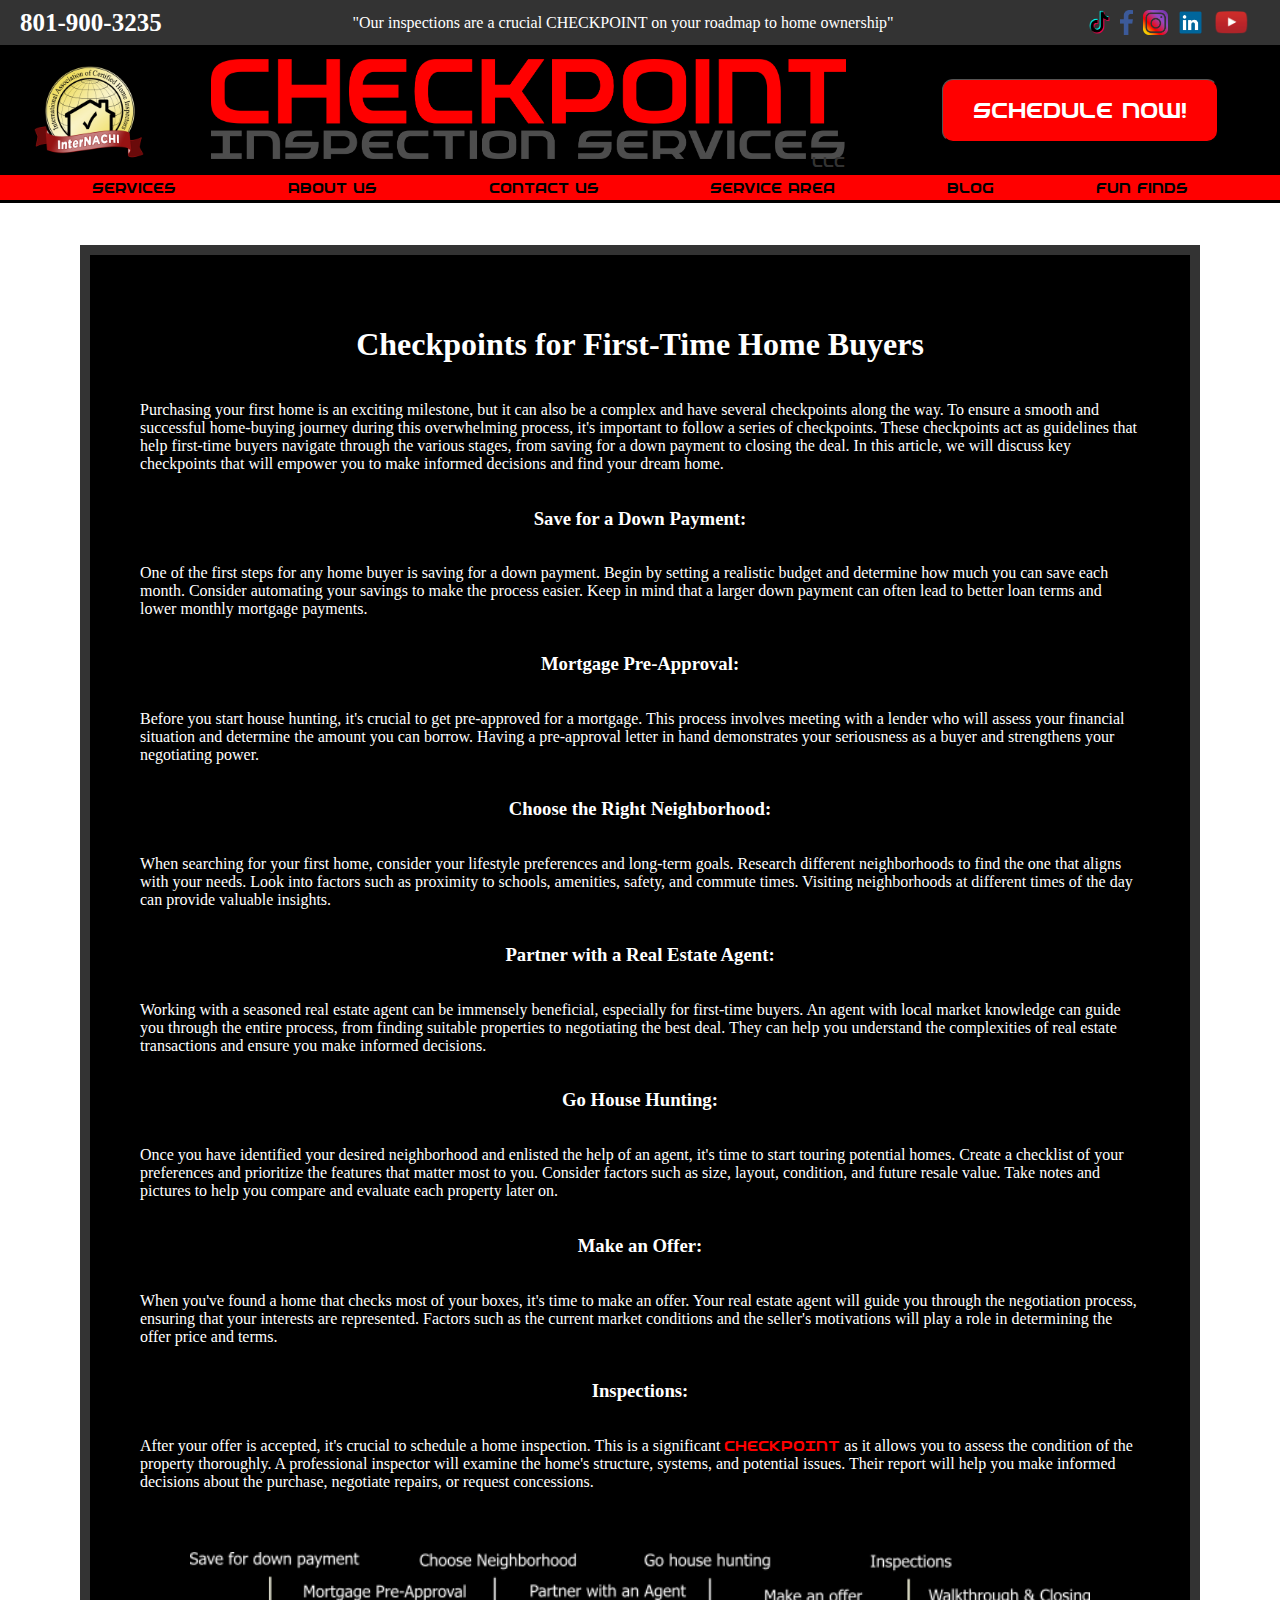
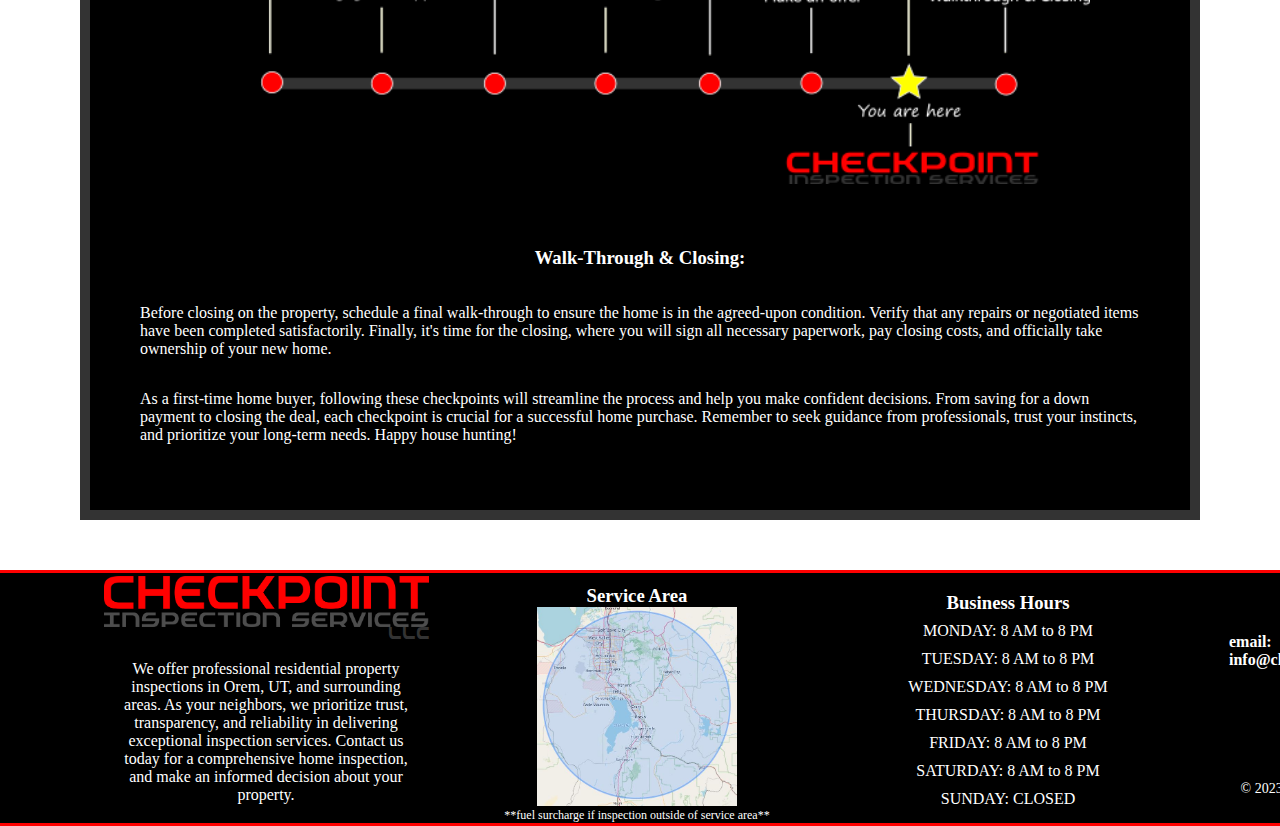
<file: checkpoints-for-first-time-home-buyers.html>
<html>
  <head>
    <title>Checkpoints for first time home Buyers</title>
    <link rel="stylesheet" href="styles/index.css">
    <link rel="stylesheet" href="styles/checkpoints-for-first-time-home-buyers.css">
    <link rel="stylesheet" href="general.css">

    <style>
      body {
        margin: 0;
        padding: 0;
      }
     </style>
  </head>
  <body>
   
    <div class="header">    
      <div class="waystocontact">
        
        <div class="pnum">
          <a href="tel:8019003235" class="pnum-link">
          801-900-3235</a>
        </div>

        <div class="quote">
          <p class="statement">"Our inspections are a crucial CHECKPOINT on your roadmap to home ownership"</p>
        </div>

        <div class="social">
          <a href="https://www.tiktok.com/@checkpoint.inspections?lang=en"
            target="_blank"><img class="tt-logo"
            src="pics/tt.png" title="TikTok"></a>

          <a href="https://www.facebook.com/profile.php?id=100092196590881"
            target="_blank"><img class="fb-logo"
            src="pics/fb.png" title="Facebook"></a> 

          <a href="https://www.instagram.com/checkpoint.inspections/"
            target="_blank"><img class="ig-logo"
            src="pics/ig.png" title="Instagram"></a>   

          <a href="https://www.linkedin.com/in/josh-bodwell-804843278/"
            target="_blank"><img class="lk-logo"
            src="pics/lk.png" title="LinkedIn"></a>
            
          <a href="https://www.youtube.com/channel/UC1xV_QbLe4kOUY8e187F82g"
            target="_blank"><img class="yt-logo"  
            src="pics/yt.png" title="YouTube"></a>    
        </div>
      </div>
      
      <div class="back-logo">
        <div class="seal">
          <img class="internachi" src="pics/certifiedr (1).png">
        </div>   
        <div class="logo">
          <a href="index.html">
            <img class="home-logo" src="pics/wordedlogo.png" title="Home">
          </a>

        <div class="llc">
          <p class="llch">llc</p>
        </div>  

        </div>
        <div class="sch-butt">  
          <div class="button">
           <a href="schedule.html">
              <button class="schedulenow">
              Schedule NOW!
              </button></a>
          </div>
        </div>
      </div>  

      <div class="navigation">
        <a href="services.html" class="services" title="Services">Services</a>
        <a href="about.html" class="about" title="About Us">About Us</a>
        <a href="contact.html" class="contact" title="Contact Us">Contact Us</a>
        <a href="servicearea.html" class="service-area" title="Service Area">Service Area</a>
        <a href="blog.html" class="blog" title="Blog">blog</a>
        <a href="funfinds.html" class="funfinds" title="funfinds">fun finds</a>
      </div>
    </div>

    <div class="bback">
      <div class="checkpoints">
        <h1>Checkpoints for First-Time Home Buyers</h1>
          <p>Purchasing your first home is an exciting milestone, but it can also be a complex and have 
          several checkpoints along the way. To ensure a smooth and successful home-buying journey 
          during this overwhelming process, it's important to follow a series of checkpoints. These 
          checkpoints act as guidelines that help first-time buyers navigate through the various stages, 
          from saving for a down payment to closing the deal. In this article, we will discuss key 
          checkpoints that will empower you to make informed decisions and find your dream home.</p>
          
        <h3>Save for a Down Payment:</h3> 
          <p>One of the first steps for any home buyer is saving for a down payment. Begin by setting a 
          realistic budget and determine how much you can save each month. Consider automating your savings 
          to make the process easier. Keep in mind that a larger down payment can often lead to better loan 
          terms and lower monthly mortgage payments.</p>
          
        <h3>Mortgage Pre-Approval:</h3> 
          <p>Before you start house hunting, it's crucial to get pre-approved for a mortgage. This process 
          involves meeting with a lender who will assess your financial situation and determine the amount 
          you can borrow. Having a pre-approval letter in hand demonstrates your seriousness as a buyer and 
          strengthens your negotiating power.</p>
          
        <h3>Choose the Right Neighborhood:</h3> 
          <p>When searching for your first home, consider your lifestyle preferences and long-term goals. 
          Research different neighborhoods to find the one that aligns with your needs. Look into factors 
          such as proximity to schools, amenities, safety, and commute times. Visiting neighborhoods at 
          different times of the day can provide valuable insights.</p>
          
        <h3>Partner with a Real Estate Agent:</h3> 
          <p>Working with a seasoned real estate agent can be immensely beneficial, especially for first-time 
          buyers. An agent with local market knowledge can guide you through the entire process, from finding 
          suitable properties to negotiating the best deal. They can help you understand the complexities of 
          real estate transactions and ensure you make informed decisions.</p>
          
        <h3>Go House Hunting:</h3> 
          <p>Once you have identified your desired neighborhood and enlisted the help of an agent, it's time to 
          start touring potential homes. Create a checklist of your preferences and prioritize the features that 
          matter most to you. Consider factors such as size, layout, condition, and future resale value. Take 
          notes and pictures to help you compare and evaluate each property later on.</p>
          
        <h3>Make an Offer:</h3> 
          <p>When you've found a home that checks most of your boxes, it's time to make an offer. Your real estate 
          agent will guide you through the negotiation process, ensuring that your interests are represented. 
          Factors such as the current market conditions and the seller's motivations will play a role in determining
          the offer price and terms.</p>
          
        <h3>Inspections:</h3>
          <p>After your offer is accepted, it's crucial to schedule a home inspection. This is a significant 
          <span style="font-family: fs; color: #ff0000">CHECKPOINT</span> as it allows you to assess the condition 
          of the property thoroughly. A professional inspector will examine the home's structure, systems, and 
          potential issues. Their report will help you make informed decisions about the purchase, negotiate repairs, 
          or request concessions.</p>

        <img class="milestones" src="pics/final checkpoint.png" alt="roadmap">
          
        <h3>Walk-Through & Closing:</h3> 
          <p>Before closing on the property, schedule a final walk-through to ensure the home is in the agreed-upon 
          condition. Verify that any repairs or negotiated items have been completed satisfactorily. Finally, it's 
          time for the closing, where you will sign all necessary paperwork, pay closing costs, and officially take 
          ownership of your new home.</p>
          
          <p>As a first-time home buyer, following these checkpoints will streamline the process and help you make 
          confident decisions. From saving for a down payment to closing the deal, each checkpoint is crucial for 
          a successful home purchase. Remember to seek guidance from professionals, trust your instincts, and 
          prioritize your long-term needs. Happy house hunting!</p>
      </div>
    </div>
   

    <footer>
      <div class="footer-container">
        <div class="footer-one">
          <img class="logo-footer" src="pics/wordedlogo.png">
          <p class="llcf">llc</p>
          <p class="closer">We offer professional residential property inspections in 
            Orem, UT, and surrounding areas. As your neighbors, we prioritize 
            trust, transparency, and reliability in delivering exceptional 
            inspection services. Contact us today for a comprehensive home 
            inspection, and make an informed decision about your property.</p>
          
        </div>

        <div class="footer-four">
          <h3 class="area">Service Area</h3>
          <img class="map"src="pics/map.JPG">
          <p class="fuel-surcharge">
            **fuel surcharge if inspection outside of service area**
          </p>
        </div>

        
        <div class="footer-three">
          <h3 class="business">Business Hours</h3>
          <p class="hours">MONDAY: 8 AM to 8 PM</p>
          <p class="hours">TUESDAY: 8 AM to 8 PM</p>
            <p class="hours">WEDNESDAY: 8 AM to 8 PM</p>
              <p class="hours">THURSDAY: 8 AM to 8 PM</p>
                <p class="hours">FRIDAY: 8 AM to 8 PM</p>
                  <p class="hours">SATURDAY: 8 AM to 8 PM</p>
                    <p class="hours">SUNDAY: CLOSED</p>
        </div>
        
        <div class="footer-two">
          <h3 class="contactus">Contact Us</h3>
          
            <a class="mail" href="mailto:info@checkpointinspectionservices.com">
            email: info@checkpointinspectionservices.com</a>
          
          <a href="tel:8019003235" class="tel-link">801-900-3235</a>
        
          <div class="socialmedia-footer">
            <a href="https://www.tiktok.com/@checkpoint.inspections?lang=en"
              target="_blank"><img class="ttfoot-logo"
              src="pics/tt.png" title="TikTok"></a>
            <a href="https://www.facebook.com/profile.php?id=100092196590881"
              target="_blank"><img class="fbfoot-logo"
              src="pics/fb.png" title="Facebook"></a>
            <a href="https://www.instagram.com/checkpoint.inspections/"
              target="_blank"><img class="igfoot-logo"
              src="pics/ig.png" title="Instagram"></a> 
            <a href="https://www.linkedin.com/in/josh-bodwell-804843278/"
              target="_blank"><img class="lkfoot-logo"
              src="pics/lk.png" title="LinkedIn"></a>
            <a href="https://www.youtube.com/channel/UC1xV_QbLe4kOUY8e187F82g"
              target="_blank"><img class="y-t-logo"  
              src="pics/yt.png" title="YouTube"></a>
            </a>
          </div>
          <p class="copyright">&copy; 2023 Checkpoint Inspection Services LLC. All rights reserved.</p>
        </div>  
      </div>
    </footer>
  </body>
</html>
</file>
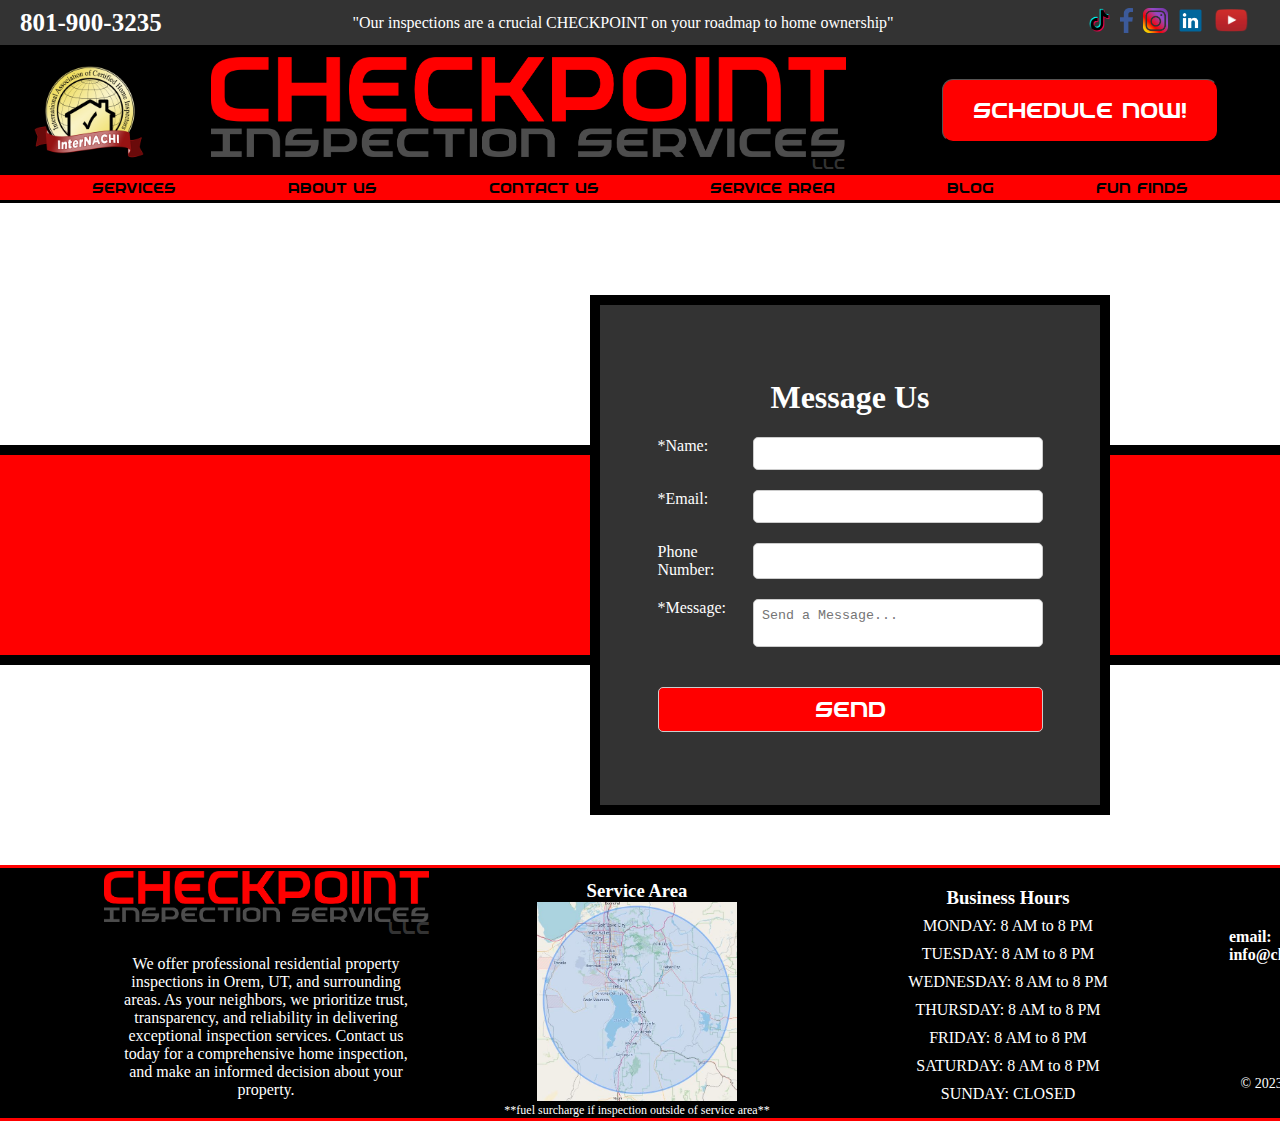
<file: contact.html>
<!DOCTYPE html>
<html>
  <head>
    <title>Contact Us</title>
    <link rel="stylesheet" href="styles/index.css">
    <link rel="stylesheet" href="general.css">
    <link rel="stylesheet" href="styles/contact.css">
    <style>
      body {
        margin: 0;
        padding: 0;
      }
     </style>
  </head>
  <body>
   
    <div class="header">    
      <div class="waystocontact">
        
        <div class="pnum">
          <a href="tel:8019003235" class="pnum-link">
          801-900-3235</a>
        </div>

        <div class="quote">
          <p class="statement">"Our inspections are a crucial CHECKPOINT on your roadmap to home ownership"</p>
        </div>

        <div class="social">
          <a href="https://www.tiktok.com/@checkpoint.inspections?lang=en"
            target="_blank"><img class="tt-logo"
            src="pics/tt.png" title="TikTok"></a>

          <a href="https://www.facebook.com/profile.php?id=100092196590881"
            target="_blank"><img class="fb-logo"
            src="pics/fb.png" title="Facebook"></a> 

          <a href="https://www.instagram.com/checkpoint.inspections/"
            target="_blank"><img class="ig-logo"
            src="pics/ig.png" title="Instagram"></a>   

          <a href="https://www.linkedin.com/in/josh-bodwell-804843278/"
            target="_blank"><img class="lk-logo"
            src="pics/lk.png" title="LinkedIn"></a>
            
          <a href="https://www.youtube.com/channel/UC1xV_QbLe4kOUY8e187F82g"
            target="_blank"><img class="yt-logo"  
            src="pics/yt.png" title="YouTube"></a>    
        </div>
      </div>
      
      <div class="back-logo">
        <div class="seal">
          <img class="internachi" src="pics/certifiedr (1).png">
        </div>   
        <div class="logo">
          <a href="index.html">
            <img class="home-logo" src="pics/wordedlogo.png" title="Home">
          </a>

        <div class="llc">
          <p class="llch">llc</p>
        </div>  

        </div>
        <div class="sch-butt">  
          <div class="button">
           <a href="schedule.html">
              <button class="schedulenow">
              Schedule NOW!
              </button></a>
          </div>
        </div>
      </div>  

      <div class="navigation">
        <a href="services.html" class="services" title="Services">Services</a>
        <a href="about.html" class="about" title="About Us">About Us</a>
        <a href="contact.html" class="contact" title="Contact Us">Contact Us</a>
        <a href="servicearea.html" class="service-area" title="Service Area">Service Area</a>
        <a href="blog.html" class="blog" title="Blog">blog</a>
        <a href="funfinds.html" class="funfinds" title="funfinds">fun finds</a>
      </div>
    </div>

    <div class="contact-back">
      <div class="black-box-message">
        <h1>Message Us</h1>
        <form action="https://formsubmit.co/info@checkpointinspectionservices.com" method="POST">
          <input type="hidden" name="_subject" value="ATTENTION!!!">
          
          <div class="form-groups">
            <label for="name">*Name:</label>
            <input type="text" id="name" name="name" required>
          </div>
    
          <div class="form-groups">
            <label for="email">*Email:</label>
            <input type="email" id="email" name="email" required>
          </div>
    
          <div class="form-groups">
            <label for="phone">Phone Number:</label>
            <input type="tel" id="phone" name="phone">
          </div>
        
          <div class="form-groups">
            <label for="message">*Message:</label>
            <textarea id="message" name="message" placeholder="Send a Message..." required></textarea>
          </div>
        
          <div class="form-groups">
            <input type="submit" value="Send" class="submit-btn">
          </div>
          <input type="hidden" name="_subject" value="https://checkpointinspectionservices.com/message.html">
        </form>
      </div>
    </div> 

    <footer>
      <div class="footer-container">
        <div class="footer-one">
          <img class="logo-footer" src="pics/wordedlogo.png">
          <p class="llcf">llc</p>
          <p class="closer">We offer professional residential property inspections in 
            Orem, UT, and surrounding areas. As your neighbors, we prioritize 
            trust, transparency, and reliability in delivering exceptional 
            inspection services. Contact us today for a comprehensive home 
            inspection, and make an informed decision about your property.</p>
          
        </div>

        <div class="footer-four">
          <h3 class="area">Service Area</h3>
          <img class="map"src="pics/map.JPG">
          <p class="fuel-surcharge">
            **fuel surcharge if inspection outside of service area**
          </p>
        </div>

        
        <div class="footer-three">
          <h3 class="business">Business Hours</h3>
          <p class="hours">MONDAY: 8 AM to 8 PM</p>
          <p class="hours">TUESDAY: 8 AM to 8 PM</p>
            <p class="hours">WEDNESDAY: 8 AM to 8 PM</p>
              <p class="hours">THURSDAY: 8 AM to 8 PM</p>
                <p class="hours">FRIDAY: 8 AM to 8 PM</p>
                  <p class="hours">SATURDAY: 8 AM to 8 PM</p>
                    <p class="hours">SUNDAY: CLOSED</p>
        </div>
        
        <div class="footer-two">
          <h3 class="contactus">Contact Us</h3>
          
            <a class="mail" href="mailto:info@checkpointinspectionservices.com">
            email: info@checkpointinspectionservices.com</a>
          
          <a href="tel:8019003235" class="tel-link">801-900-3235</a>
        
          <div class="socialmedia-footer">
            <a href="https://www.tiktok.com/@checkpoint.inspections?lang=en"
              target="_blank"><img class="ttfoot-logo"
              src="pics/tt.png" title="TikTok"></a>
            <a href="https://www.facebook.com/profile.php?id=100092196590881"
              target="_blank"><img class="fbfoot-logo"
              src="pics/fb.png" title="Facebook"></a>
            <a href="https://www.instagram.com/checkpoint.inspections/"
              target="_blank"><img class="igfoot-logo"
              src="pics/ig.png" title="Instagram"></a> 
            <a href="https://www.linkedin.com/in/josh-bodwell-804843278/"
              target="_blank"><img class="lkfoot-logo"
              src="pics/lk.png" title="LinkedIn"></a>
            <a href="https://www.youtube.com/channel/UC1xV_QbLe4kOUY8e187F82g"
              target="_blank"><img class="y-t-logo"  
              src="pics/yt.png" title="YouTube"></a>
            </a>
          </div>
          <p class="copyright">&copy; 2023 Checkpoint Inspection Services LLC. All rights reserved.</p>
        </div>  
      </div>
    </footer>
  </body>
</html>
</file>
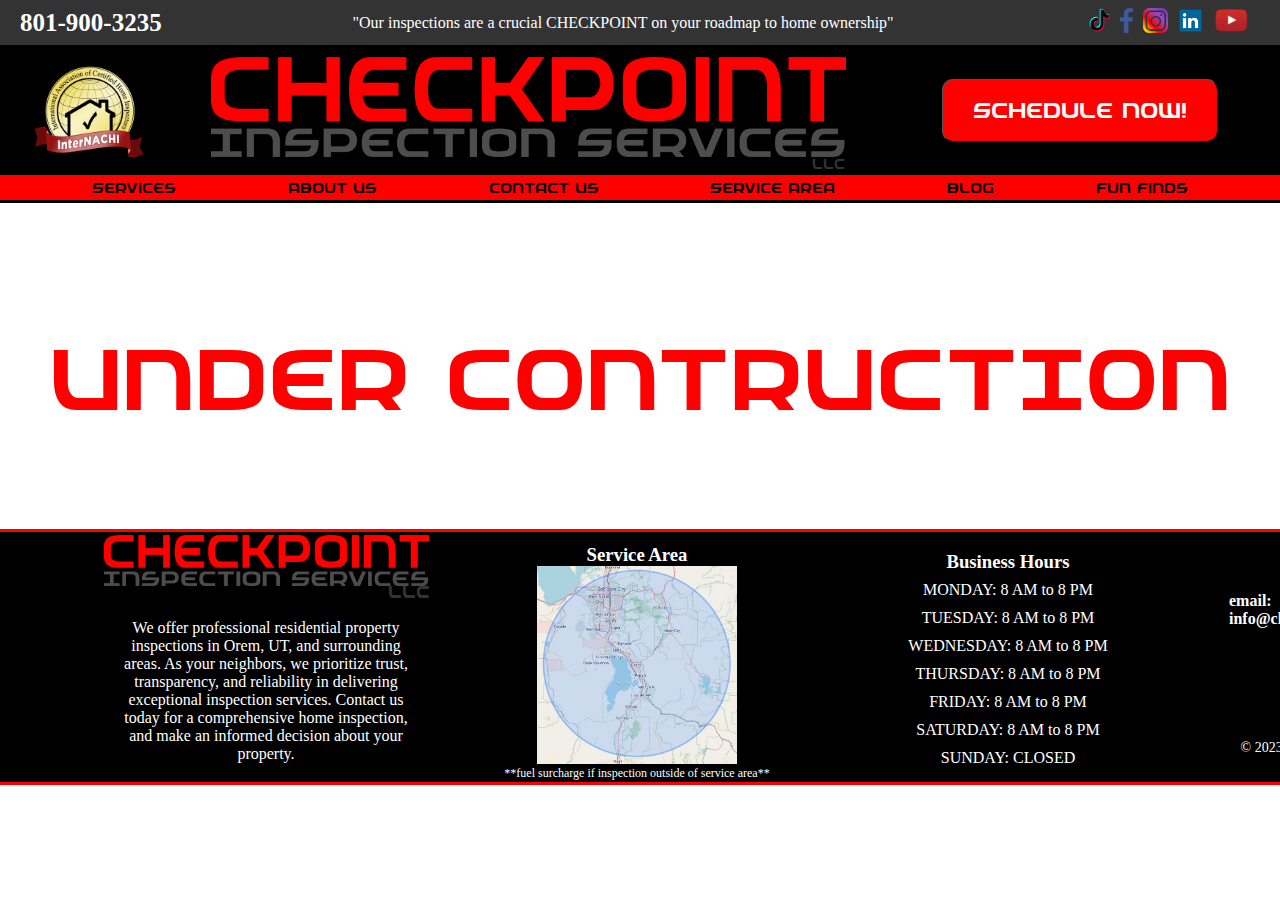
<file: funfinds.html>
<!DOCTYPE html>
<html>
  <head>
    <title>Fun Finds</title>
    <link rel="stylesheet" href="styles/index.css">
    <link rel="stylesheet" href="styles/funfinds.css">
    <link rel="stylesheet" href="general.css">
    <style>
      body {
        margin: 0;
        padding: 0;
      }
     </style>
  </head>
  <body>
   
    <div class="header">    
      <div class="waystocontact">
        
        <div class="pnum">
          <a href="tel:8019003235" class="pnum-link">
          801-900-3235</a>
        </div>

        <div class="quote">
          <p class="statement">"Our inspections are a crucial CHECKPOINT on your roadmap to home ownership"</p>
        </div>

        <div class="social">
          <a href="https://www.tiktok.com/@checkpoint.inspections?lang=en"
            target="_blank"><img class="tt-logo"
            src="pics/tt.png" title="TikTok"></a>

          <a href="https://www.facebook.com/profile.php?id=100092196590881"
            target="_blank"><img class="fb-logo"
            src="pics/fb.png" title="Facebook"></a> 

          <a href="https://www.instagram.com/checkpoint.inspections/"
            target="_blank"><img class="ig-logo"
            src="pics/ig.png" title="Instagram"></a>   

          <a href="https://www.linkedin.com/in/josh-bodwell-804843278/"
            target="_blank"><img class="lk-logo"
            src="pics/lk.png" title="LinkedIn"></a>
            
          <a href="https://www.youtube.com/channel/UC1xV_QbLe4kOUY8e187F82g"
            target="_blank"><img class="yt-logo"  
            src="pics/yt.png" title="YouTube"></a>    
        </div>
      </div>
      
      <div class="back-logo">
        <div class="seal">
          <img class="internachi" src="pics/certifiedr (1).png">
        </div>   
        <div class="logo">
          <a href="index.html">
            <img class="home-logo" src="pics/wordedlogo.png" title="Home">
          </a>

        <div class="llc">
          <p class="llch">llc</p>
        </div>  

        </div>
        <div class="sch-butt">  
          <div class="button">
           <a href="schedule.html">
              <button class="schedulenow">
              Schedule NOW!
              </button></a>
          </div>
        </div>
      </div>  

      <div class="navigation">
        <a href="services.html" class="services" title="Services">Services</a>
        <a href="about.html" class="about" title="About Us">About Us</a>
        <a href="contact.html" class="contact" title="Contact Us">Contact Us</a>
        <a href="servicearea.html" class="service-area" title="Service Area">Service Area</a>
        <a href="blog.html" class="blog" title="Blog">blog</a>
        <a href="funfinds.html" class="funfinds" title="funfinds">fun finds</a>
      </div>
    </div>
    <h1 style=font-family: fs; color: #ff0000;>FUN FINDS</h1>
    <div class="under-construction">
      <p class="ucontruction">UNDER CONTRUCTION</p>
    </div>

    <footer>
      <div class="footer-container">
        <div class="footer-one">
          <img class="logo-footer" src="pics/wordedlogo.png">
          <p class="llcf">llc</p>
          <p class="closer">We offer professional residential property inspections in 
            Orem, UT, and surrounding areas. As your neighbors, we prioritize 
            trust, transparency, and reliability in delivering exceptional 
            inspection services. Contact us today for a comprehensive home 
            inspection, and make an informed decision about your property.</p>
          
        </div>

        <div class="footer-four">
          <h3 class="area">Service Area</h3>
          <img class="map"src="pics/map.JPG">
          <p class="fuel-surcharge">
            **fuel surcharge if inspection outside of service area**
          </p>
        </div>

        
        <div class="footer-three">
          <h3 class="business">Business Hours</h3>
          <p class="hours">MONDAY: 8 AM to 8 PM</p>
          <p class="hours">TUESDAY: 8 AM to 8 PM</p>
            <p class="hours">WEDNESDAY: 8 AM to 8 PM</p>
              <p class="hours">THURSDAY: 8 AM to 8 PM</p>
                <p class="hours">FRIDAY: 8 AM to 8 PM</p>
                  <p class="hours">SATURDAY: 8 AM to 8 PM</p>
                    <p class="hours">SUNDAY: CLOSED</p>
        </div>
        
        <div class="footer-two">
          <h3 class="contactus">Contact Us</h3>
          
            <a class="mail" href="mailto:info@checkpointinspectionservices.com">
            email: info@checkpointinspectionservices.com</a>
          
          <a href="tel:8019003235" class="tel-link">801-900-3235</a>
        
          <div class="socialmedia-footer">
            <a href="https://www.tiktok.com/@checkpoint.inspections?lang=en"
              target="_blank"><img class="ttfoot-logo"
              src="pics/tt.png" title="TikTok"></a>
            <a href="https://www.facebook.com/profile.php?id=100092196590881"
              target="_blank"><img class="fbfoot-logo"
              src="pics/fb.png" title="Facebook"></a>
            <a href="https://www.instagram.com/checkpoint.inspections/"
              target="_blank"><img class="igfoot-logo"
              src="pics/ig.png" title="Instagram"></a> 
            <a href="https://www.linkedin.com/in/josh-bodwell-804843278/"
              target="_blank"><img class="lkfoot-logo"
              src="pics/lk.png" title="LinkedIn"></a>
            <a href="https://www.youtube.com/channel/UC1xV_QbLe4kOUY8e187F82g"
              target="_blank"><img class="y-t-logo"  
              src="pics/yt.png" title="YouTube"></a>
            </a>
          </div>
          <p class="copyright">&copy; 2023 Checkpoint Inspection Services LLC. All rights reserved.</p>
        </div>  
      </div>
    </footer>
  </body>
</html>
</file>
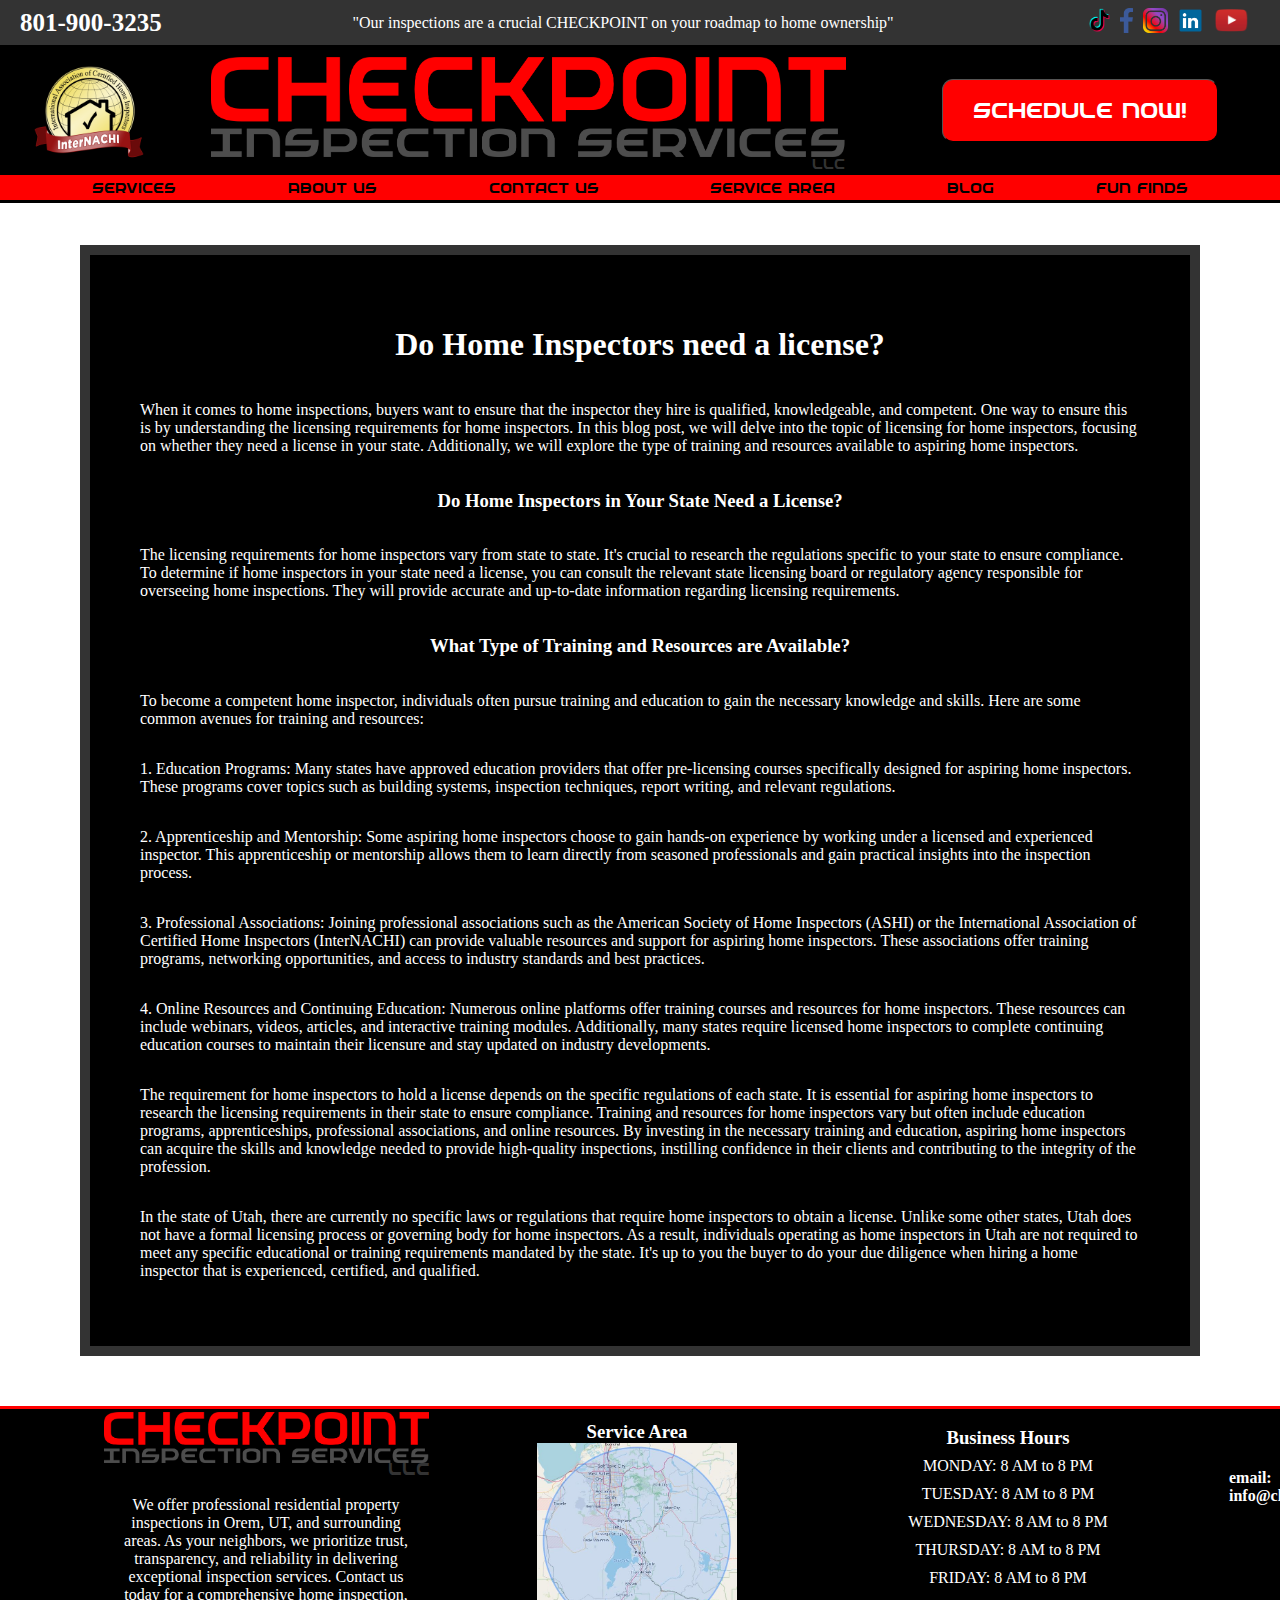
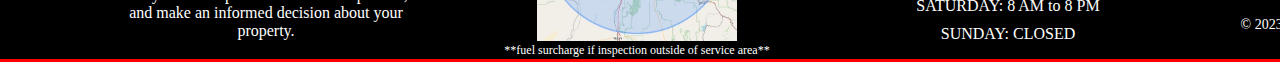
<file: licensing.html>
<!DOCTYPE html>
<html>
  <head>
    <title>Do home inspectors need a license?</title>
    <link rel="stylesheet" href="styles/index.css">
    <link rel="stylesheet" href="general.css">
    <link rel="stylesheet" href="styles/licensing.css">
    <style>
      body {
        margin: 0;
        padding: 0;
      }
     </style>
  </head>
  <body>
   
    <div class="header">    
      <div class="waystocontact">
        
        <div class="pnum">
          <a href="tel:8019003235" class="pnum-link">
          801-900-3235</a>
        </div>

        <div class="quote">
          <p class="statement">"Our inspections are a crucial CHECKPOINT on your roadmap to home ownership"</p>
        </div>

        <div class="social">
          <a href="https://www.tiktok.com/@checkpoint.inspections?lang=en"
            target="_blank"><img class="tt-logo"
            src="pics/tt.png" title="TikTok"></a>

          <a href="https://www.facebook.com/profile.php?id=100092196590881"
            target="_blank"><img class="fb-logo"
            src="pics/fb.png" title="Facebook"></a> 

          <a href="https://www.instagram.com/checkpoint.inspections/"
            target="_blank"><img class="ig-logo"
            src="pics/ig.png" title="Instagram"></a>   

          <a href="https://www.linkedin.com/in/josh-bodwell-804843278/"
            target="_blank"><img class="lk-logo"
            src="pics/lk.png" title="LinkedIn"></a>
            
          <a href="https://www.youtube.com/channel/UC1xV_QbLe4kOUY8e187F82g"
            target="_blank"><img class="yt-logo"  
            src="pics/yt.png" title="YouTube"></a>    
        </div>
      </div>
      
      <div class="back-logo">
        <div class="seal">
          <img class="internachi" src="pics/certifiedr (1).png">
        </div>   
        <div class="logo">
          <a href="index.html">
            <img class="home-logo" src="pics/wordedlogo.png" title="Home">
          </a>

        <div class="llc">
          <p class="llch">llc</p>
        </div>  

        </div>
        <div class="sch-butt">  
          <div class="button">
           <a href="schedule.html">
              <button class="schedulenow">
              Schedule NOW!
              </button></a>
          </div>
        </div>
      </div> 
      
      

      <div class="navigation">
        <a href="services.html" class="services" title="Services">Services</a>
        <a href="about.html" class="about" title="About Us">About Us</a>
        <a href="contact.html" class="contact" title="Contact Us">Contact Us</a>
        <a href="servicearea.html" class="service-area" title="Service Area">Service Area</a>
        <a href="blog.html" class="blog" title="Blog">blog</a>
        <a href="funfinds.html" class="funfinds" title="funfinds">fun finds</a>
      </div>
    </div>

    <div class="bback">
      <div class="licensing-blog">
        <h1>Do Home Inspectors need a license?</h1>
        <p>When it comes to home inspections, buyers want to ensure that the inspector they hire is 
        qualified, knowledgeable, and competent. One way to ensure this is by understanding the 
        licensing requirements for home inspectors. In this blog post, we will delve into the topic 
        of licensing for home inspectors, focusing on whether they need a license in your state. 
        Additionally, we will explore the type of training and resources available to aspiring home 
        inspectors.</p>

        <h3>Do Home Inspectors in Your State Need a License?</h3>
        <p>The licensing requirements for home inspectors vary from state to state. It's crucial to 
        research the regulations specific to your state to ensure compliance. To determine if home 
        inspectors in your state need a license, you can consult the relevant state licensing board 
        or regulatory agency responsible for overseeing home inspections. They will provide accurate 
        and up-to-date information regarding licensing requirements.</p>

        <h3>What Type of Training and Resources are Available?</h3>
        <p>To become a competent home inspector, individuals often pursue training and education to gain 
        the necessary knowledge and skills. Here are some common avenues for training and resources:</p>

        <p>1. Education Programs: Many states have approved education providers that offer pre-licensing 
        courses specifically designed for aspiring home inspectors. These programs cover topics such 
        as building systems, inspection techniques, report writing, and relevant regulations.</p>

        <p>2. Apprenticeship and Mentorship: Some aspiring home inspectors choose to gain hands-on experience 
        by working under a licensed and experienced inspector. This apprenticeship or mentorship allows 
        them to learn directly from seasoned professionals and gain practical insights into the 
        inspection process.</p>

        <p>3. Professional Associations: Joining professional associations such as the American Society of 
        Home Inspectors (ASHI) or the International Association of Certified Home Inspectors (InterNACHI) 
        can provide valuable resources and support for aspiring home inspectors. These associations offer 
        training programs, networking opportunities, and access to industry standards and best practices.</p>

        <p>4. Online Resources and Continuing Education: Numerous online platforms offer training courses and 
        resources for home inspectors. These resources can include webinars, videos, articles, and 
        interactive training modules. Additionally, many states require licensed home inspectors to 
        complete continuing education courses to maintain their licensure and stay updated on industry 
        developments.</p>

        <p>The requirement for home inspectors to hold a license depends on the specific regulations of each state. 
        It is essential for aspiring home inspectors to research the licensing requirements in their state to 
        ensure compliance. Training and resources for home inspectors vary but often include education programs, 
        apprenticeships, professional associations, and online resources. By investing in the necessary training 
        and education, aspiring home inspectors can acquire the skills and knowledge needed to provide high-quality 
        inspections, instilling confidence in their clients and contributing to the integrity of the profession.</p>

        <p>In the state of Utah, there are currently no specific laws or regulations that require home 
        inspectors to obtain a license. Unlike some other states, Utah does not have a formal licensing 
        process or governing body for home inspectors. As a result, individuals operating as home 
        inspectors in Utah are not required to meet any specific educational or training requirements 
        mandated by the state. It's up to you the buyer to do your due diligence when hiring a home inspector
        that is experienced, certified, and qualified.
        </p>
      </div>
    </div>

    <footer>
      <div class="footer-container">
        <div class="footer-one">
          <img class="logo-footer" src="pics/wordedlogo.png">
          <p class="llcf">llc</p>
          <p class="closer">We offer professional residential property inspections in 
            Orem, UT, and surrounding areas. As your neighbors, we prioritize 
            trust, transparency, and reliability in delivering exceptional 
            inspection services. Contact us today for a comprehensive home 
            inspection, and make an informed decision about your property.</p>
          
        </div>

        <div class="footer-four">
          <h3 class="area">Service Area</h3>
          <img class="map"src="pics/map.JPG">
          <p class="fuel-surcharge">
            **fuel surcharge if inspection outside of service area**
          </p>
        </div>

        
        <div class="footer-three">
          <h3 class="business">Business Hours</h3>
          <p class="hours">MONDAY: 8 AM to 8 PM</p>
          <p class="hours">TUESDAY: 8 AM to 8 PM</p>
            <p class="hours">WEDNESDAY: 8 AM to 8 PM</p>
              <p class="hours">THURSDAY: 8 AM to 8 PM</p>
                <p class="hours">FRIDAY: 8 AM to 8 PM</p>
                  <p class="hours">SATURDAY: 8 AM to 8 PM</p>
                    <p class="hours">SUNDAY: CLOSED</p>
        </div>
        
        <div class="footer-two">
          <h3 class="contactus">Contact Us</h3>
          
            <a class="mail" href="mailto:info@checkpointinspectionservices.com">
            email: info@checkpointinspectionservices.com</a>
          
          <a href="tel:8019003235" class="tel-link">801-900-3235</a>
        
          <div class="socialmedia-footer">
            <a href="https://www.tiktok.com/@checkpoint.inspections?lang=en"
              target="_blank"><img class="ttfoot-logo"
              src="pics/tt.png" title="TikTok"></a>
            <a href="https://www.facebook.com/profile.php?id=100092196590881"
              target="_blank"><img class="fbfoot-logo"
              src="pics/fb.png" title="Facebook"></a>
            <a href="https://www.instagram.com/checkpoint.inspections/"
              target="_blank"><img class="igfoot-logo"
              src="pics/ig.png" title="Instagram"></a> 
            <a href="https://www.linkedin.com/in/josh-bodwell-804843278/"
              target="_blank"><img class="lkfoot-logo"
              src="pics/lk.png" title="LinkedIn"></a>
            <a href="https://www.youtube.com/channel/UC1xV_QbLe4kOUY8e187F82g"
              target="_blank"><img class="y-t-logo"  
              src="pics/yt.png" title="YouTube"></a>
            </a>
          </div>
          <p class="copyright">&copy; 2023 Checkpoint Inspection Services LLC. All rights reserved.</p>
        </div>  
      </div>
    </footer>
  </body>
</html>
</file>
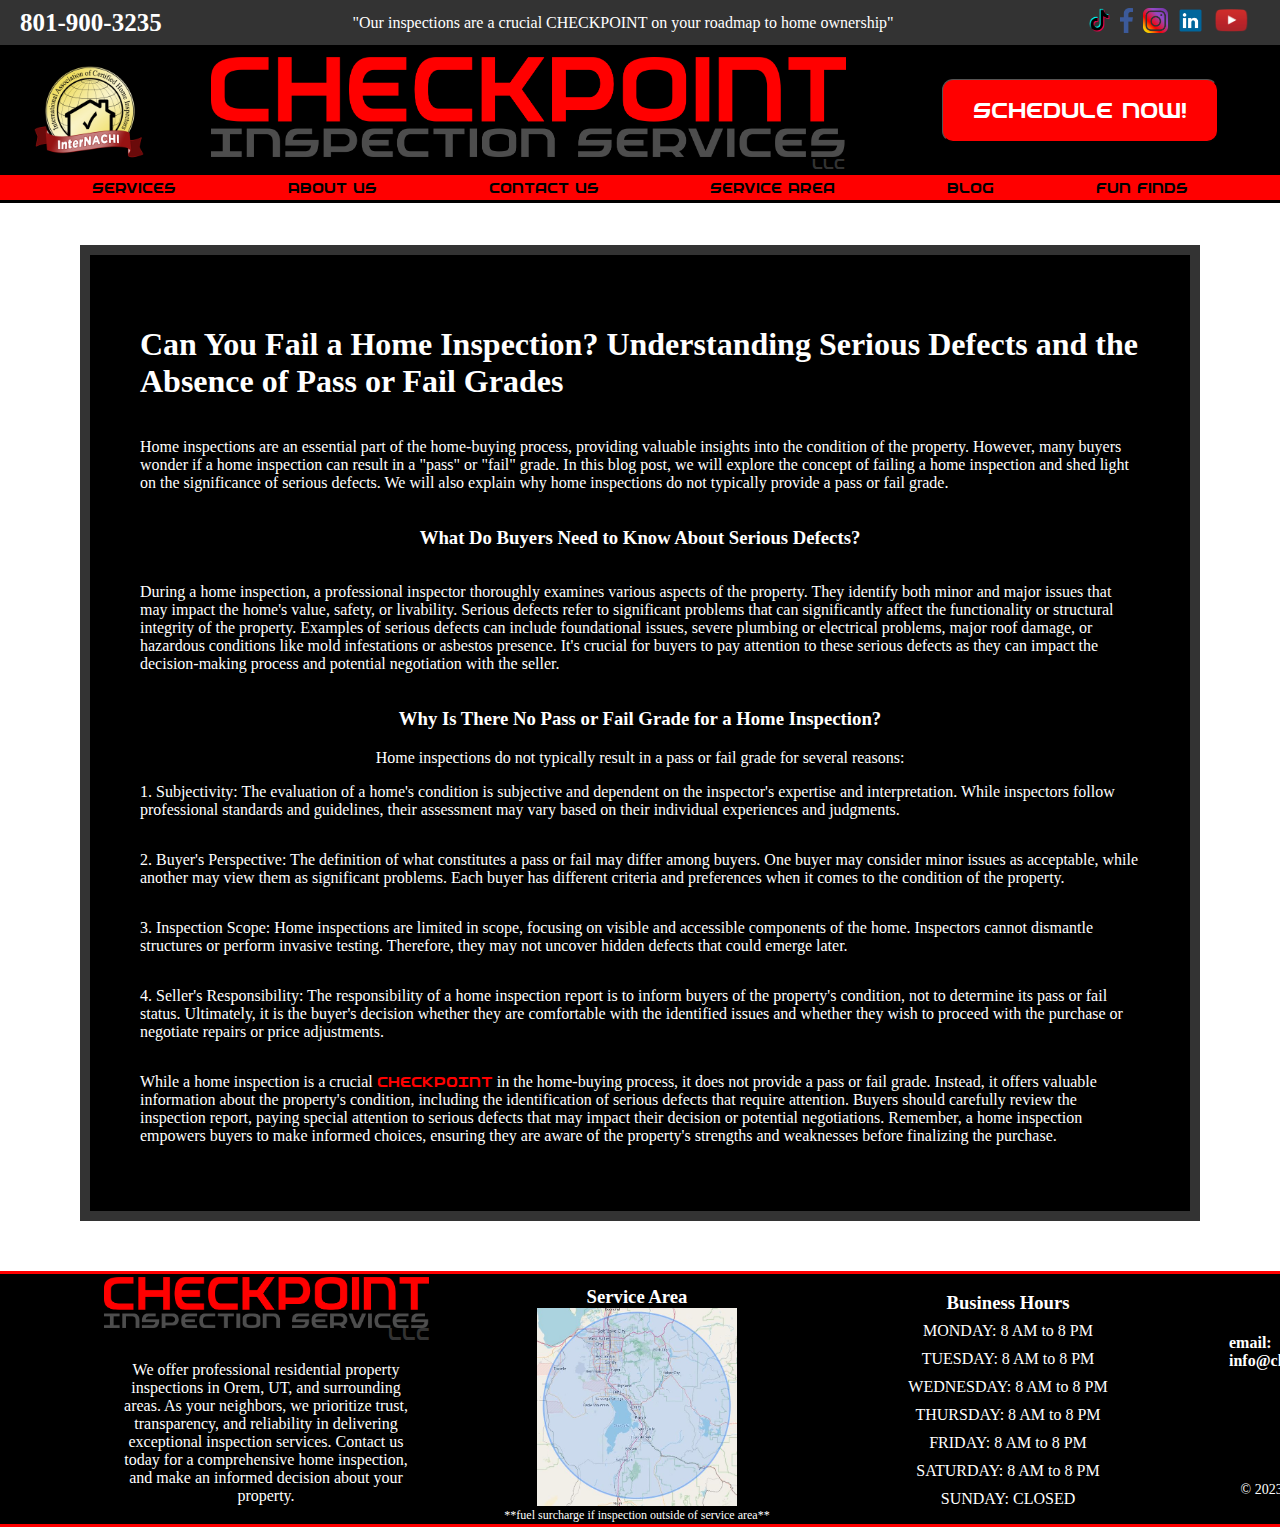
<file: pass-fail.html>
<!DOCTYPE html>
<html>
  <head>
    <title>Can you fail a home inspection?</title>
    <link rel="stylesheet" href="styles/index.css">
    <link rel="stylesheet" href="styles/pass-fail.css">
    <link rel="stylesheet" href="general.css">
    <style>
      body {
        margin: 0;
        padding: 0;
      }
     </style>
  </head>
  <body>
   
    <div class="header">    
      <div class="waystocontact">
        
        <div class="pnum">
          <a href="tel:8019003235" class="pnum-link">
          801-900-3235</a>
        </div>

        <div class="quote">
          <p class="statement">"Our inspections are a crucial CHECKPOINT on your roadmap to home ownership"</p>
        </div>

        <div class="social">
          <a href="https://www.tiktok.com/@checkpoint.inspections?lang=en"
            target="_blank"><img class="tt-logo"
            src="pics/tt.png" title="TikTok"></a>

          <a href="https://www.facebook.com/profile.php?id=100092196590881"
            target="_blank"><img class="fb-logo"
            src="pics/fb.png" title="Facebook"></a> 

          <a href="https://www.instagram.com/checkpoint.inspections/"
            target="_blank"><img class="ig-logo"
            src="pics/ig.png" title="Instagram"></a>   

          <a href="https://www.linkedin.com/in/josh-bodwell-804843278/"
            target="_blank"><img class="lk-logo"
            src="pics/lk.png" title="LinkedIn"></a>
            
          <a href="https://www.youtube.com/channel/UC1xV_QbLe4kOUY8e187F82g"
            target="_blank"><img class="yt-logo"  
            src="pics/yt.png" title="YouTube"></a>    
        </div>
      </div>
      
      <div class="back-logo">
        <div class="seal">
          <img class="internachi" src="pics/certifiedr (1).png">
        </div>   
        <div class="logo">
          <a href="index.html">
            <img class="home-logo" src="pics/wordedlogo.png" title="Home">
          </a>

        <div class="llc">
          <p class="llch">llc</p>
        </div>  

        </div>
        <div class="sch-butt">  
          <div class="button">
           <a href="schedule.html">
              <button class="schedulenow">
              Schedule NOW!
              </button></a>
          </div>
        </div>
      </div>  

      <div class="navigation">
        <a href="services.html" class="services" title="Services">Services</a>
        <a href="about.html" class="about" title="About Us">About Us</a>
        <a href="contact.html" class="contact" title="Contact Us">Contact Us</a>
        <a href="servicearea.html" class="service-area" title="Service Area">Service Area</a>
        <a href="blog.html" class="blog" title="Blog">blog</a>
        <a href="funfinds.html" class="funfinds" title="funfinds">fun finds</a>
      </div>
    </div>

    <div class="bback">
      <div class="pass-fail">
        <h1>Can You Fail a Home Inspection? Understanding Serious Defects and the Absence of Pass or Fail Grades</h1>
        <p>Home inspections are an essential part of the home-buying process, providing valuable insights 
        into the condition of the property. However, many buyers wonder if a home inspection can result 
        in a "pass" or "fail" grade. In this blog post, we will explore the concept of failing a home 
        inspection and shed light on the significance of serious defects. We will also explain why home 
        inspections do not typically provide a pass or fail grade.</p>

        <h3>What Do Buyers Need to Know About Serious Defects?</h3>
        <p>During a home inspection, a professional inspector thoroughly examines various aspects of the 
        property. They identify both minor and major issues that may impact the home's value, safety, 
        or livability. Serious defects refer to significant problems that can significantly affect the 
        functionality or structural integrity of the property. Examples of serious defects can include 
        foundational issues, severe plumbing or electrical problems, major roof damage, or hazardous 
        conditions like mold infestations or asbestos presence. It's crucial for buyers to pay attention 
        to these serious defects as they can impact the decision-making process and potential negotiation 
        with the seller.</p>

        <h3>Why Is There No Pass or Fail Grade for a Home Inspection?</h3>
        Home inspections do not typically result in a pass or fail grade for several reasons:

        <p>1. Subjectivity: The evaluation of a home's condition is subjective and dependent on the inspector's 
        expertise and interpretation. While inspectors follow professional standards and guidelines, their 
        assessment may vary based on their individual experiences and judgments.</p>

        <p>2. Buyer's Perspective: The definition of what constitutes a pass or fail may differ among buyers. 
        One buyer may consider minor issues as acceptable, while another may view them as significant problems. 
        Each buyer has different criteria and preferences when it comes to the condition of the property.</p>

        <p>3. Inspection Scope: Home inspections are limited in scope, focusing on visible and accessible components 
        of the home. Inspectors cannot dismantle structures or perform invasive testing. Therefore, they may 
        not uncover hidden defects that could emerge later.</p>

        <p>4. Seller's Responsibility: The responsibility of a home inspection report is to inform buyers of the 
        property's condition, not to determine its pass or fail status. Ultimately, it is the buyer's decision 
        whether they are comfortable with the identified issues and whether they wish to proceed with the 
        purchase or negotiate repairs or price adjustments.</p>

        <p>While a home inspection is a crucial <span style="font-family: fs; color: #ff0000">CHECKPOINT</span> in the home-buying process, it does not provide a pass or 
        fail grade. Instead, it offers valuable information about the property's condition, including the 
        identification of serious defects that require attention. Buyers should carefully review the inspection 
        report, paying special attention to serious defects that may impact their decision or potential 
        negotiations. Remember, a home inspection empowers buyers to make informed choices, ensuring they are 
        aware of the property's strengths and weaknesses before finalizing the purchase.</p>
      </div>
    </div>
      

    <footer>
      <div class="footer-container">
        <div class="footer-one">
          <img class="logo-footer" src="pics/wordedlogo.png">
          <p class="llcf">llc</p>
          <p class="closer">We offer professional residential property inspections in 
            Orem, UT, and surrounding areas. As your neighbors, we prioritize 
            trust, transparency, and reliability in delivering exceptional 
            inspection services. Contact us today for a comprehensive home 
            inspection, and make an informed decision about your property.</p>
          
        </div>

        <div class="footer-four">
          <h3 class="area">Service Area</h3>
          <img class="map"src="pics/map.JPG">
          <p class="fuel-surcharge">
            **fuel surcharge if inspection outside of service area**
          </p>
        </div>

        
        <div class="footer-three">
          <h3 class="business">Business Hours</h3>
          <p class="hours">MONDAY: 8 AM to 8 PM</p>
          <p class="hours">TUESDAY: 8 AM to 8 PM</p>
            <p class="hours">WEDNESDAY: 8 AM to 8 PM</p>
              <p class="hours">THURSDAY: 8 AM to 8 PM</p>
                <p class="hours">FRIDAY: 8 AM to 8 PM</p>
                  <p class="hours">SATURDAY: 8 AM to 8 PM</p>
                    <p class="hours">SUNDAY: CLOSED</p>
        </div>
        
        <div class="footer-two">
          <h3 class="contactus">Contact Us</h3>
          
            <a class="mail" href="mailto:info@checkpointinspectionservices.com">
            email: info@checkpointinspectionservices.com</a>
          
          <a href="tel:8019003235" class="tel-link">801-900-3235</a>
        
          <div class="socialmedia-footer">
            <a href="https://www.tiktok.com/@checkpoint.inspections?lang=en"
              target="_blank"><img class="ttfoot-logo"
              src="pics/tt.png" title="TikTok"></a>
            <a href="https://www.facebook.com/profile.php?id=100092196590881"
              target="_blank"><img class="fbfoot-logo"
              src="pics/fb.png" title="Facebook"></a>
            <a href="https://www.instagram.com/checkpoint.inspections/"
              target="_blank"><img class="igfoot-logo"
              src="pics/ig.png" title="Instagram"></a> 
            <a href="https://www.linkedin.com/in/josh-bodwell-804843278/"
              target="_blank"><img class="lkfoot-logo"
              src="pics/lk.png" title="LinkedIn"></a>
            <a href="https://www.youtube.com/channel/UC1xV_QbLe4kOUY8e187F82g"
              target="_blank"><img class="y-t-logo"  
              src="pics/yt.png" title="YouTube"></a>
            </a>
          </div>
          <p class="copyright">&copy; 2023 Checkpoint Inspection Services LLC. All rights reserved.</p>
        </div>  
      </div>
    </footer>
  </body>
</html>
</file>
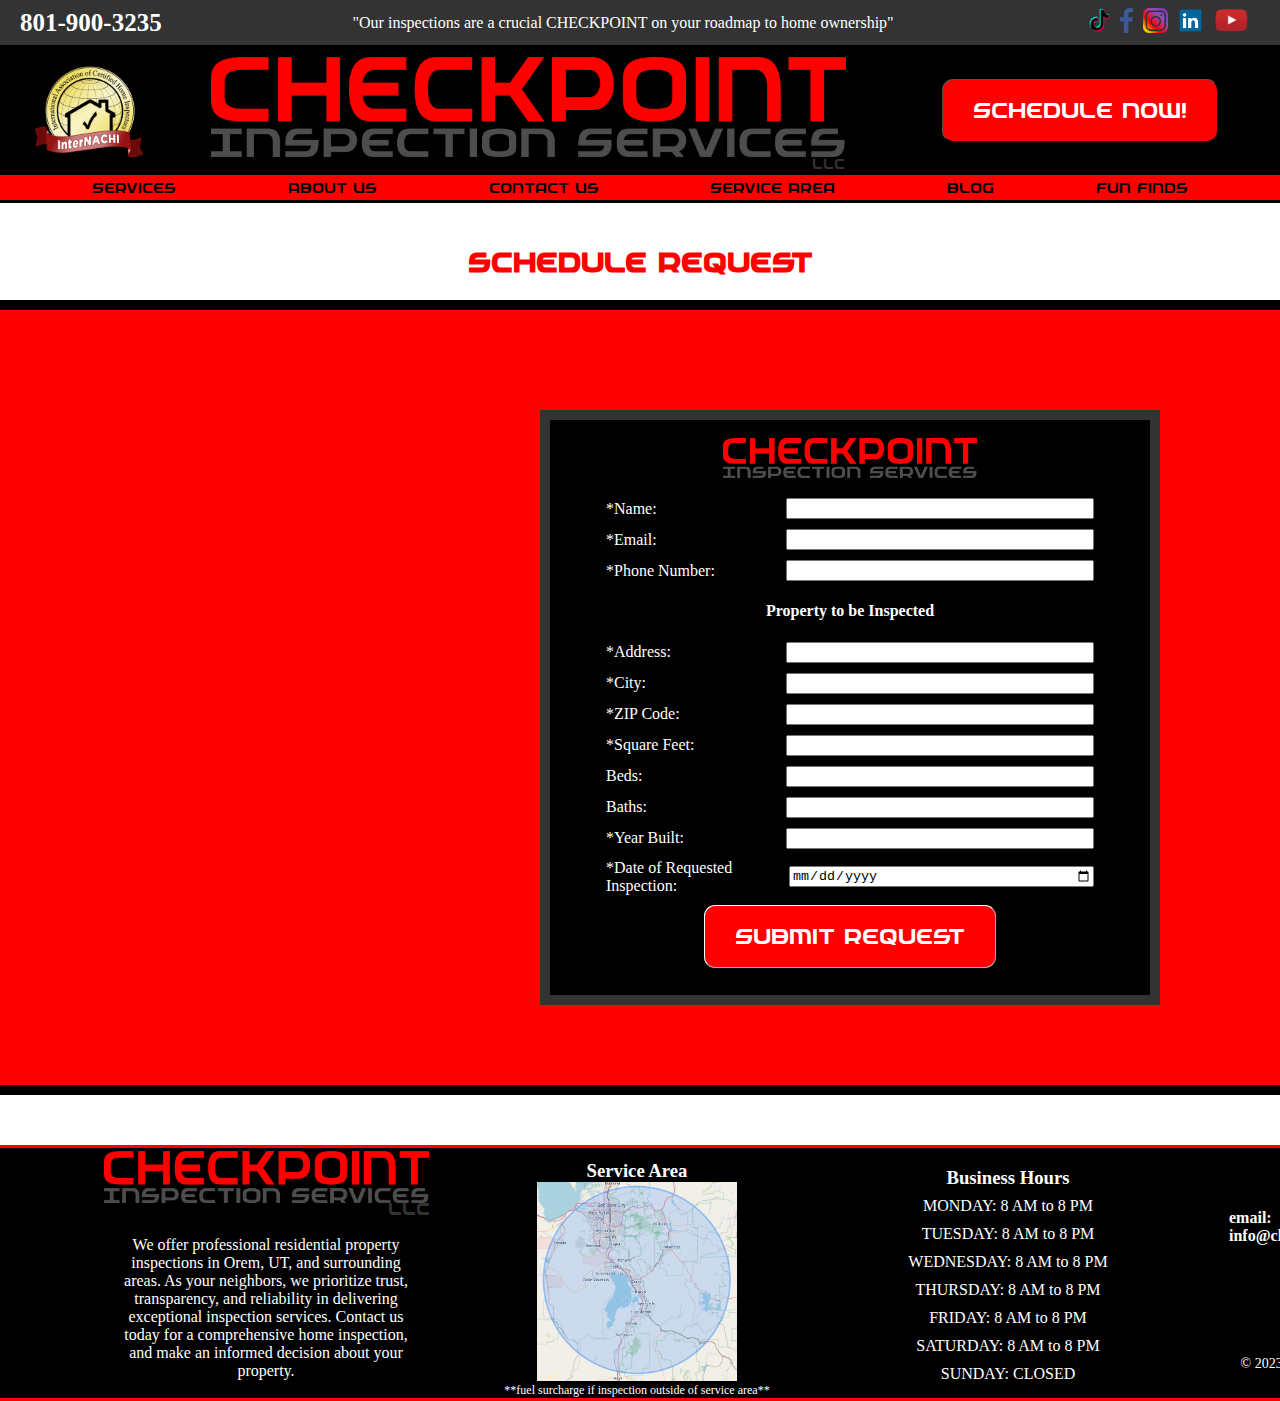
<file: schedule.html>
<!DOCTYPE html>
<html>
  <head>
    <title>Schedule NOW!</title>
    <link rel="stylesheet" href="styles/index.css">
    <link rel="stylesheet" href="general.css">
    <link rel="stylesheet" href="styles/schedule.css">
    <style>
      body {
        margin: 0;
        padding: 0;
      }
     </style>
  </head>
  <body>
   
    <div class="header">    
      <div class="waystocontact">
        
        <div class="pnum">
          <a href="tel:8019003235" class="pnum-link">
          801-900-3235</a>
        </div>

        <div class="quote">
          <p class="statement">"Our inspections are a crucial CHECKPOINT on your roadmap to home ownership"</p>
        </div>

        <div class="social">
          <a href="https://www.tiktok.com/@checkpoint.inspections?lang=en"
            target="_blank"><img class="tt-logo"
            src="pics/tt.png" title="TikTok"></a>

          <a href="https://www.facebook.com/profile.php?id=100092196590881"
            target="_blank"><img class="fb-logo"
            src="pics/fb.png" title="Facebook"></a> 

          <a href="https://www.instagram.com/checkpoint.inspections/"
            target="_blank"><img class="ig-logo"
            src="pics/ig.png" title="Instagram"></a>   

          <a href="https://www.linkedin.com/in/josh-bodwell-804843278/"
            target="_blank"><img class="lk-logo"
            src="pics/lk.png" title="LinkedIn"></a>
            
          <a href="https://www.youtube.com/channel/UC1xV_QbLe4kOUY8e187F82g"
            target="_blank"><img class="yt-logo"  
            src="pics/yt.png" title="YouTube"></a>    
        </div>
      </div>
      
      <div class="back-logo">
        <div class="seal">
          <img class="internachi" src="pics/certifiedr (1).png">
        </div>   
        <div class="logo">
          <a href="index.html">
            <img class="home-logo" src="pics/wordedlogo.png" title="Home">
          </a>

        <div class="llc">
          <p class="llch">llc</p>
        </div>  

        </div>
        <div class="sch-butt">  
          <div class="button">
           <a href="schedule.html">
              <button class="schedulenow">
              Schedule NOW!
              </button></a>
          </div>
        </div>
      </div>  

      <div class="navigation">
        <a href="services.html" class="services" title="Services">Services</a>
        <a href="about.html" class="about" title="About Us">About Us</a>
        <a href="contact.html" class="contact" title="Contact Us">Contact Us</a>
        <a href="servicearea.html" class="service-area" title="Service Area">Service Area</a>
        <a href="blog.html" class="blog" title="Blog">blog</a>
        <a href="funfinds.html" class="funfinds" title="funfinds">fun finds</a>
      </div>
    </div>

    <h1 class="request">schedule request</h1>
    
    <div class="contact-background">
      
      <div class="black-box-schedule">
        <img class="sch-logo" src="pics/wordedlogo.png">
        <form action="https://formsubmit.co/info@checkpointinspectionservices.com" method="POST">
          <input type="hidden" name="_subject" value="INSPECTION REQUEST!!!">
          
          <div class="form-group">
            <label for="name">*Name:</label>
            <input type="text" id="name" name="name" required>
          </div>
      
          <div class="form-group">
            <label for="email">*Email:</label>
            <input type="email" id="email" name="email" required>
          </div>
      
          <div class="form-group">
            <label for="phone">*Phone Number:</label>
            <input type="tel" id="phone" name="phone" required>
          </div>
          <h4 class="property">Property to be Inspected</h4>
          <div class="form-group">
            <label for="address">*Address:</label>
            <input type="text" id="address" name="address" required>
          </div>
      
          <div class="form-group">
            <label for="city">*City:</label>
            <input type="text" id="city" name="city" required>
          </div>
      
          <div class="form-group">
            <label for="zipcode">*ZIP Code:</label>
            <input type="text" id="zipcode" name="zipcode" required>
          </div>
      
          <div class="form-group">
            <label for="square-feet">*Square Feet:</label>
            <input type="text" id="square-feet" name="square-feet" required>
          </div>
      
          <div class="form-group">
            <label for="beds">Beds:</label>
            <input type="text" id="beds" name="beds">
          </div>
      
          <div class="form-group">
            <label for="baths">Baths:</label>
            <input type="text" id="baths" name="baths">
          </div>
      
          <div class="form-group">
            <label for="age">*Year Built:</label>
            <input type="text" id="age" name="age" required>
          </div>
      
          <div class="form-group">
            <label for="date">*Date of Requested Inspection:</label>
            <input type="date" id="date" name="date" required>
          </div>
      
          <div class="form-group">
            <input type="submit" value="Submit request" class="submit-btn">
          </div>
          <input type="hidden" name="_subject" value="https://checkpointinspectionservices.com/request-ty.html">
        </form>
      </div>
    </div>  

    <footer>
      <div class="footer-container">
        <div class="footer-one">
          <img class="logo-footer" src="pics/wordedlogo.png">
          <p class="llcf">llc</p>
          <p class="closer">We offer professional residential property inspections in 
            Orem, UT, and surrounding areas. As your neighbors, we prioritize 
            trust, transparency, and reliability in delivering exceptional 
            inspection services. Contact us today for a comprehensive home 
            inspection, and make an informed decision about your property.</p>
          
        </div>

        <div class="footer-four">
          <h3 class="area">Service Area</h3>
          <img class="map"src="pics/map.JPG">
          <p class="fuel-surcharge">
            **fuel surcharge if inspection outside of service area**
          </p>
        </div>

        
        <div class="footer-three">
          <h3 class="business">Business Hours</h3>
          <p class="hours">MONDAY: 8 AM to 8 PM</p>
          <p class="hours">TUESDAY: 8 AM to 8 PM</p>
            <p class="hours">WEDNESDAY: 8 AM to 8 PM</p>
              <p class="hours">THURSDAY: 8 AM to 8 PM</p>
                <p class="hours">FRIDAY: 8 AM to 8 PM</p>
                  <p class="hours">SATURDAY: 8 AM to 8 PM</p>
                    <p class="hours">SUNDAY: CLOSED</p>
        </div>
        
        <div class="footer-two">
          <h3 class="contactus">Contact Us</h3>
          
            <a class="mail" href="mailto:info@checkpointinspectionservices.com">
            email: info@checkpointinspectionservices.com</a>
          
          <a href="tel:8019003235" class="tel-link">801-900-3235</a>
        
          <div class="socialmedia-footer">
            <a href="https://www.tiktok.com/@checkpoint.inspections?lang=en"
              target="_blank"><img class="ttfoot-logo"
              src="pics/tt.png" title="TikTok"></a>
            <a href="https://www.facebook.com/profile.php?id=100092196590881"
              target="_blank"><img class="fbfoot-logo"
              src="pics/fb.png" title="Facebook"></a>
            <a href="https://www.instagram.com/checkpoint.inspections/"
              target="_blank"><img class="igfoot-logo"
              src="pics/ig.png" title="Instagram"></a> 
            <a href="https://www.linkedin.com/in/josh-bodwell-804843278/"
              target="_blank"><img class="lkfoot-logo"
              src="pics/lk.png" title="LinkedIn"></a>
            <a href="https://www.youtube.com/channel/UC1xV_QbLe4kOUY8e187F82g"
              target="_blank"><img class="y-t-logo"  
              src="pics/yt.png" title="YouTube"></a>
            </a>
          </div>
          <p class="copyright">&copy; 2023 Checkpoint Inspection Services LLC. All rights reserved.</p>
        </div>  
      </div>
    </footer>
  </body>
</html>
</file>
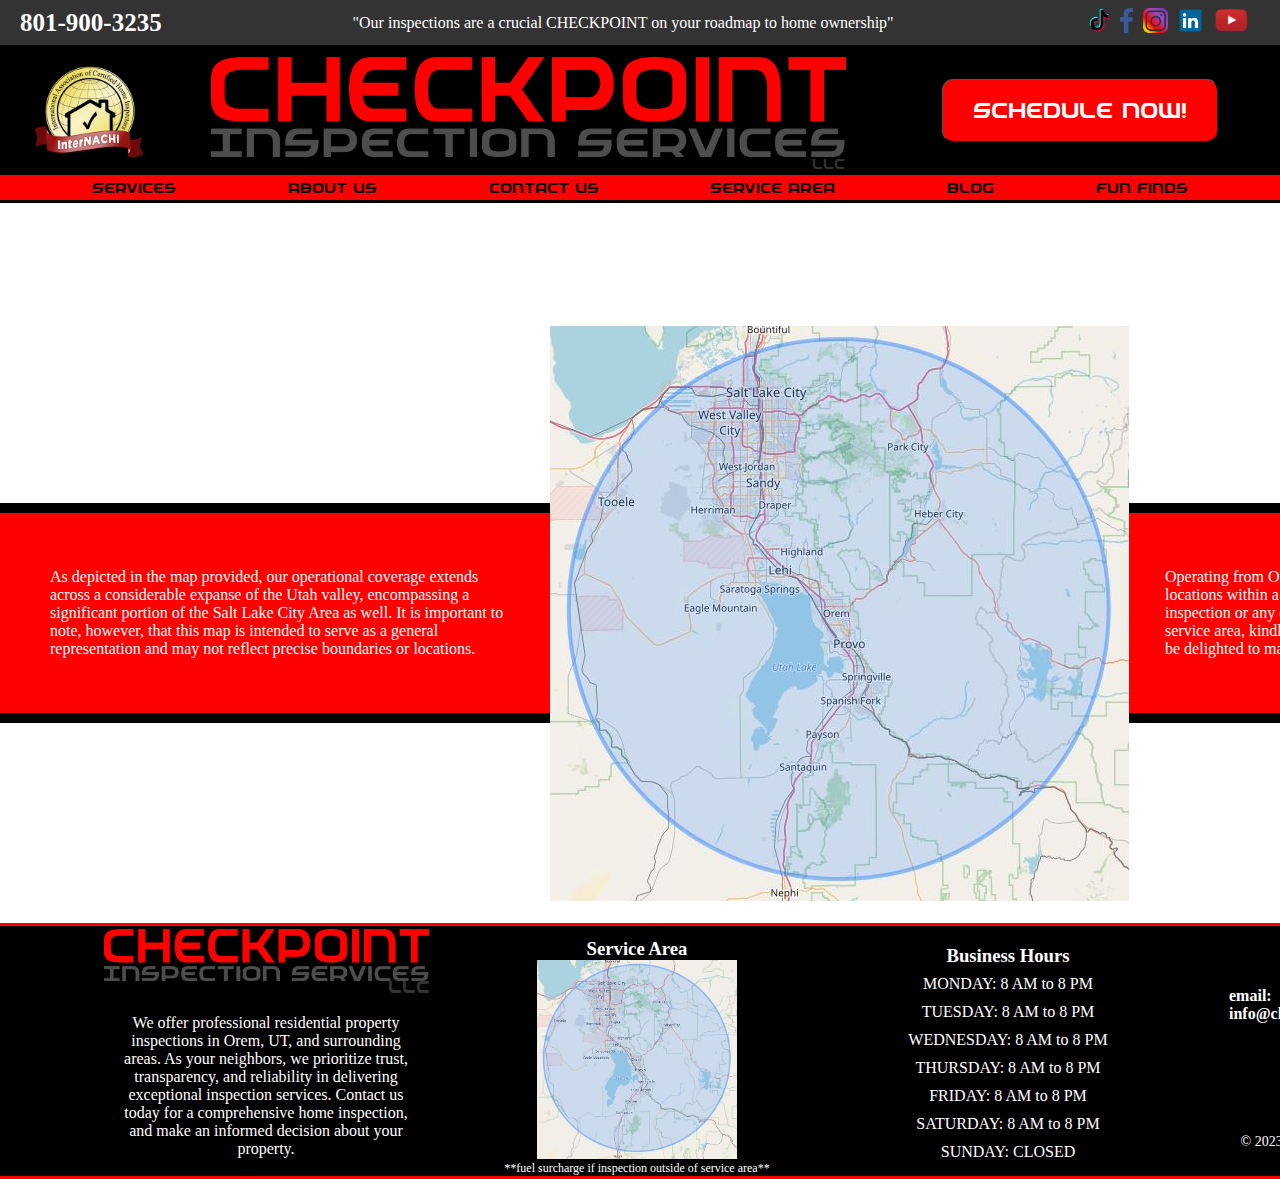
<file: servicearea.html>
<!DOCTYPE html>
<html>
  <head>
    <title>Service Area</title>
    <link rel="stylesheet" href="styles/index.css">
    <link rel="stylesheet" href="styles/servicearea.css">
    <link rel="stylesheet" href="general.css">
    <style>
      body {
        margin: 0;
        padding: 0;
      }
     </style>
  </head>
  <body>
   
    <div class="header">    
      <div class="waystocontact">
        
        <div class="pnum">
          <a href="tel:8019003235" class="pnum-link">
          801-900-3235</a>
        </div>

        <div class="quote">
          <p class="statement">"Our inspections are a crucial CHECKPOINT on your roadmap to home ownership"</p>
        </div>

        <div class="social">
          <a href="https://www.tiktok.com/@checkpoint.inspections?lang=en"
            target="_blank"><img class="tt-logo"
            src="pics/tt.png" title="TikTok"></a>

          <a href="https://www.facebook.com/profile.php?id=100092196590881"
            target="_blank"><img class="fb-logo"
            src="pics/fb.png" title="Facebook"></a> 

          <a href="https://www.instagram.com/checkpoint.inspections/"
            target="_blank"><img class="ig-logo"
            src="pics/ig.png" title="Instagram"></a>   

          <a href="https://www.linkedin.com/in/josh-bodwell-804843278/"
            target="_blank"><img class="lk-logo"
            src="pics/lk.png" title="LinkedIn"></a>
            
          <a href="https://www.youtube.com/channel/UC1xV_QbLe4kOUY8e187F82g"
            target="_blank"><img class="yt-logo"  
            src="pics/yt.png" title="YouTube"></a>    
        </div>
      </div>
      
      <div class="back-logo">
        <div class="seal">
          <img class="internachi" src="pics/certifiedr (1).png">
        </div>   
        <div class="logo">
          <a href="index.html">
            <img class="home-logo" src="pics/wordedlogo.png" title="Home">
          </a>

        <div class="llc">
          <p class="llch">llc</p>
        </div>  

        </div>
        <div class="sch-butt">  
          <div class="button">
           <a href="schedule.html">
              <button class="schedulenow">
              Schedule NOW!
              </button></a>
          </div>
        </div>
      </div>  

      <div class="navigation">
        <a href="services.html" class="services" title="Services">Services</a>
        <a href="about.html" class="about" title="About Us">About Us</a>
        <a href="contact.html" class="contact" title="Contact Us">Contact Us</a>
        <a href="servicearea.html" class="service-area" title="Service Area">Service Area</a>
        <a href="blog.html" class="blog" title="Blog">blog</a>
        <a href="funfinds.html" class="funfinds" title="funfinds">fun finds</a>
      </div>
    </div>
    <h1 style=font-family: fs; color: #ff0000;>Service Area</h1>
    <div class="map-back">
      <div class="operation">
        <p>As depicted in the map provided, our operational coverage extends across a considerable expanse of the Utah valley, encompassing a significant portion of the Salt Lake City Area as well. It is important to note, however, that this map is intended to serve as a general representation and may not reflect precise boundaries or locations.
      </div>  
      <div class="map">
        <img src="pics/map.JPG" alt="map"></p>
      </div> 
      <div class="perimeter"> 
        <p>Operating from Orem, Utah, we regularly undertake travel to various locations within a radius of up to 50 miles. Should you require an inspection or any other service beyond the perimeter of our designated service area, kindly make contact with us. Subject to availability, we would be delighted to make arrangements to accommodate your needs.</p>
      </div>
    </div>

    <footer>
      <div class="footer-container">
        <div class="footer-one">
          <img class="logo-footer" src="pics/wordedlogo.png">
          <p class="llcf">llc</p>
          <p class="closer">We offer professional residential property inspections in 
            Orem, UT, and surrounding areas. As your neighbors, we prioritize 
            trust, transparency, and reliability in delivering exceptional 
            inspection services. Contact us today for a comprehensive home 
            inspection, and make an informed decision about your property.</p>
          
        </div>

        <div class="footer-four">
          <h3 class="area">Service Area</h3>
          <img class="map"src="pics/map.JPG">
          <p class="fuel-surcharge">
            **fuel surcharge if inspection outside of service area**
          </p>
        </div>

        
        <div class="footer-three">
          <h3 class="business">Business Hours</h3>
          <p class="hours">MONDAY: 8 AM to 8 PM</p>
          <p class="hours">TUESDAY: 8 AM to 8 PM</p>
            <p class="hours">WEDNESDAY: 8 AM to 8 PM</p>
              <p class="hours">THURSDAY: 8 AM to 8 PM</p>
                <p class="hours">FRIDAY: 8 AM to 8 PM</p>
                  <p class="hours">SATURDAY: 8 AM to 8 PM</p>
                    <p class="hours">SUNDAY: CLOSED</p>
        </div>
        
        <div class="footer-two">
          <h3 class="contactus">Contact Us</h3>
          
            <a class="mail" href="mailto:info@checkpointinspectionservices.com">
            email: info@checkpointinspectionservices.com</a>
          
          <a href="tel:8019003235" class="tel-link">801-900-3235</a>
        
          <div class="socialmedia-footer">
            <a href="https://www.tiktok.com/@checkpoint.inspections?lang=en"
              target="_blank"><img class="ttfoot-logo"
              src="pics/tt.png" title="TikTok"></a>
            <a href="https://www.facebook.com/profile.php?id=100092196590881"
              target="_blank"><img class="fbfoot-logo"
              src="pics/fb.png" title="Facebook"></a>
            <a href="https://www.instagram.com/checkpoint.inspections/"
              target="_blank"><img class="igfoot-logo"
              src="pics/ig.png" title="Instagram"></a> 
            <a href="https://www.linkedin.com/in/josh-bodwell-804843278/"
              target="_blank"><img class="lkfoot-logo"
              src="pics/lk.png" title="LinkedIn"></a>
            <a href="https://www.youtube.com/channel/UC1xV_QbLe4kOUY8e187F82g"
              target="_blank"><img class="y-t-logo"  
              src="pics/yt.png" title="YouTube"></a>
            </a>
          </div>
          <p class="copyright">&copy; 2023 Checkpoint Inspection Services LLC. All rights reserved.</p>
        </div>  
      </div>
    </footer>
  </body>
</html>
</file>
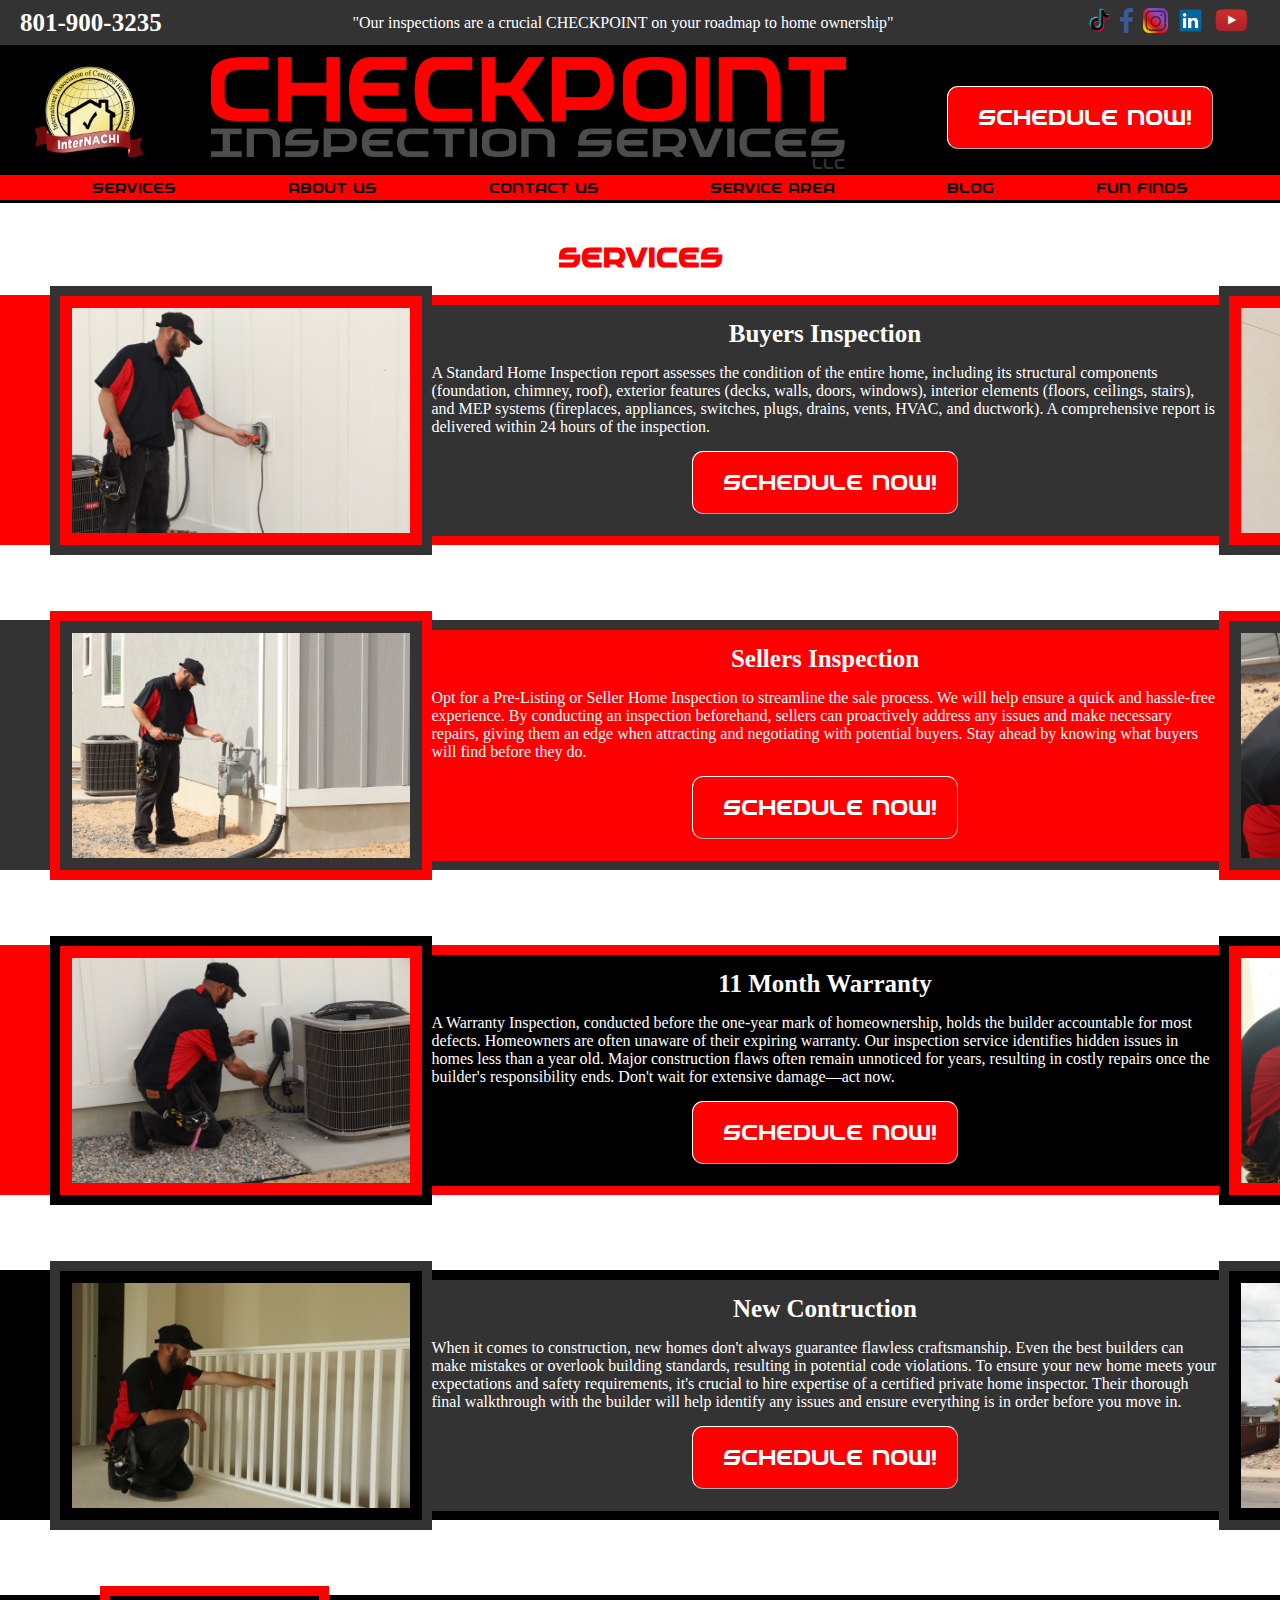
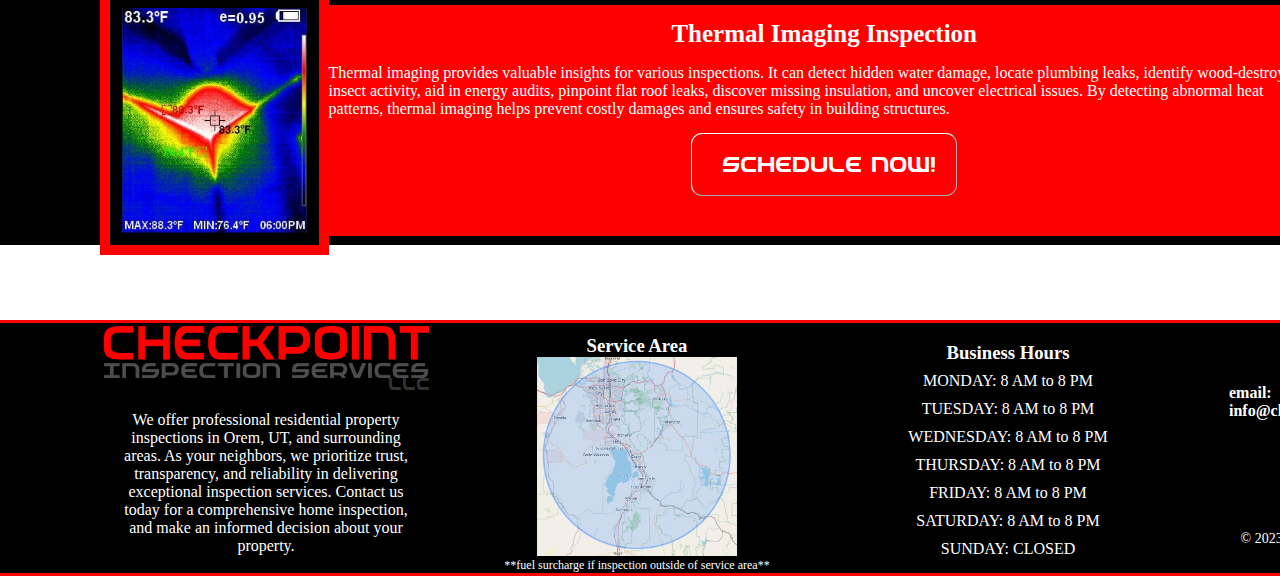
<file: services.html>
<!DOCTYPE html>
<html>
  <head>
    <title>Services</title>
    <link rel="stylesheet" href="styles/index.css">
    <link rel="stylesheet" href="styles/services.css">
    <link rel="stylesheet" href="general.css">
    <style>
      body {
        margin: 0;
        padding: 0;
      }
     </style>
  </head>
  <body>
   
    <div class="header">    
      <div class="waystocontact">
        
        <div class="pnum">
          <a href="tel:8019003235" class="pnum-link">
          801-900-3235</a>
        </div>

        <div class="quote">
          <p class="statement">"Our inspections are a crucial CHECKPOINT on your roadmap to home ownership"</p>
        </div>

        <div class="social">
          <a href="https://www.tiktok.com/@checkpoint.inspections?lang=en"
            target="_blank"><img class="tt-logo"
            src="pics/tt.png" title="TikTok"></a>

          <a href="https://www.facebook.com/profile.php?id=100092196590881"
            target="_blank"><img class="fb-logo"
            src="pics/fb.png" title="Facebook"></a> 

          <a href="https://www.instagram.com/checkpoint.inspections/"
            target="_blank"><img class="ig-logo"
            src="pics/ig.png" title="Instagram"></a>   

          <a href="https://www.linkedin.com/in/josh-bodwell-804843278/"
            target="_blank"><img class="lk-logo"
            src="pics/lk.png" title="LinkedIn"></a>
            
          <a href="https://www.youtube.com/channel/UC1xV_QbLe4kOUY8e187F82g"
            target="_blank"><img class="yt-logo"  
            src="pics/yt.png" title="YouTube"></a>    
        </div>
      </div>
      
      <div class="back-logo">
        <div class="seal">
          <img class="internachi" src="pics/certifiedr (1).png">
        </div>   
        <div class="logo">
          <a href="index.html">
            <img class="home-logo" src="pics/wordedlogo.png" title="Home">
          </a>

        <div class="llc">
          <p class="llch">llc</p>
        </div>  

        </div>
        <div class="sch-butt">  
          <div class="button">
           <a href="schedule.html">
              <button class="schedulenow">
              Schedule NOW!
              </button></a>
          </div>
        </div>
      </div>  

      <div class="navigation">
        <a href="services.html" class="services" title="Services">Services</a>
        <a href="about.html" class="about" title="About Us">About Us</a>
        <a href="contact.html" class="contact" title="Contact Us">Contact Us</a>
        <a href="servicearea.html" class="service-area" title="Service Area">Service Area</a>
        <a href="blog.html" class="blog" title="Blog">blog</a>
        <a href="funfinds.html" class="funfinds" title="funfinds">fun finds</a>
      </div>
    </div>

    <h1 class="servicesp">services</h1>

    <div class="standard-box">
      <div class="basic">
        <img class="img-l1" src="pics/hi4.JPG">
      </div>
      <div class="info-box1">
        <div class="info">
          <h3 class="title">Buyers Inspection</h3>
            <p class="paragraph">A Standard Home Inspection report assesses 
              the condition of the entire home, including its structural 
              components (foundation, chimney, roof), exterior features 
              (decks, walls, doors, windows), interior elements (floors, 
              ceilings, stairs), and MEP systems (fireplaces, appliances, 
              switches, plugs, drains, vents, HVAC, and ductwork). A 
              comprehensive report is delivered within 24 hours of the inspection.  
            </p>
            <div class="button">
              <a href="schedule.html">
            <button class="schedulenow">Schedule NOW!</button></a>
          </div>
        </div>  
      </div>  
        
      <div class="basic">
        <img class="img-r1" src="pics/hi10.JPG">
      </div>
    </div>
    <div class="standard-box2">
      <div class="basic">
        <img class="img-l2" src="pics/hi5.JPG">
      </div>
      <div class="info-box2">
        <div class="info">
          <h3 class="title">Sellers Inspection</h3>
            <p class="paragraph">Opt for a Pre-Listing or Seller Home Inspection to 
              streamline the sale process. We will help ensure a quick and hassle-free 
              experience. By conducting an inspection beforehand, sellers can proactively 
              address any issues and make necessary repairs, giving them an edge when attracting
              and negotiating with potential buyers. Stay ahead by knowing what buyers will find 
              before they do.  
            </p>
            <div class="button">
              <a href="schedule.html">
            <button class="schedulenow">Schedule NOW!</button></a>
          </div>
        </div>  
      </div>  
        
      <div class="basic">
        <img class="img-r2" src="pics/hi6.JPG">
      </div>
    </div>
    <div class="standard-box3">
      <div class="basic">
        <img class="img-l3" src="pics/hi3.JPG">
      </div>
      <div class="info-box3">
        <div class="info">
          <h3 class="title">11 Month Warranty</h3>
            <p class="paragraph">A Warranty Inspection, conducted before the one-year 
              mark of homeownership, holds the builder accountable for most defects. 
              Homeowners are often unaware of their expiring warranty. Our inspection 
              service identifies hidden issues in homes less than a year old. Major 
              construction flaws often remain unnoticed for years, resulting in costly 
              repairs once the builder's responsibility ends. Don't wait for extensive 
              damage—act now.  
            </p>
            <div class="button">
              <a href="schedule.html">
            <button class="schedulenow">Schedule NOW!</button></a>
          </div>
        </div>  
      </div>  
        
      <div class="basic">
        <img class="img-r3" src="pics/hi7.JPG">
      </div>
    </div>
    <div class="standard-box4">
      <div class="basic">
        <img class="img-l4" src="pics/hi8.JPG">
      </div>
      <div class="info-box4">
        <div class="info">
          <h3 class="title">New Contruction</h3>
            <p class="paragraph">When it comes to construction, new homes don't always 
              guarantee flawless craftsmanship. Even the best builders can make mistakes 
              or overlook building standards, resulting in potential code violations. 
              To ensure your new home meets your expectations and safety requirements, 
              it's crucial to hire expertise of a certified private home inspector. 
              Their thorough final walkthrough with the builder will help identify any 
              issues and ensure everything is in order before you move in.  
            </p>
            <div class="button">
              <a href="schedule.html">
            <button class="schedulenow">Schedule NOW!</button></a>
          </div>
        </div>  
      </div>  
        
      <div class="basic">
        <img class="img-r4" src="pics/pic7.JPG">
      </div>
    </div>
    <div class="standard-box5">
      <div class="basic">
        <img class="img-l5" src="pics/hi1.JPG">
      </div>
      <div class="info-box5">
        <div class="info">
          <h3 class="title">Thermal Imaging Inspection</h3>
            <p class="paragraph">Thermal imaging provides valuable insights for various 
              inspections. It can detect hidden water damage, locate plumbing leaks, 
              identify wood-destroying insect activity, aid in energy audits, pinpoint 
              flat roof leaks, discover missing insulation, and uncover electrical issues. By detecting abnormal heat 
              patterns, thermal imaging helps prevent costly damages and ensures safety 
              in building structures.  
            </p>
            <div class="button">
              <a href="schedule.html">
              <button class="schedulenow">Schedule NOW!</button></a>
            </div>
        </div>  
      </div> 
      <div class="basic">
        <img class="img-r5" src="pics/hi2.JPG">
      </div> 
    </div>  

    <footer>
      <div class="footer-container">
        <div class="footer-one">
          <img class="logo-footer" src="pics/wordedlogo.png">
          <p class="llcf">llc</p>
          <p class="closer">We offer professional residential property inspections in 
            Orem, UT, and surrounding areas. As your neighbors, we prioritize 
            trust, transparency, and reliability in delivering exceptional 
            inspection services. Contact us today for a comprehensive home 
            inspection, and make an informed decision about your property.</p>
          
        </div>

        <div class="footer-four">
          <h3 class="area">Service Area</h3>
          <img class="map"src="pics/map.JPG">
          <p class="fuel-surcharge">
            **fuel surcharge if inspection outside of service area**
          </p>
        </div>

        
        <div class="footer-three">
          <h3 class="business">Business Hours</h3>
          <p class="hours">MONDAY: 8 AM to 8 PM</p>
          <p class="hours">TUESDAY: 8 AM to 8 PM</p>
            <p class="hours">WEDNESDAY: 8 AM to 8 PM</p>
              <p class="hours">THURSDAY: 8 AM to 8 PM</p>
                <p class="hours">FRIDAY: 8 AM to 8 PM</p>
                  <p class="hours">SATURDAY: 8 AM to 8 PM</p>
                    <p class="hours">SUNDAY: CLOSED</p>
        </div>
        
        <div class="footer-two">
          <h3 class="contactus">Contact Us</h3>
          
            <a class="mail" href="mailto:info@checkpointinspectionservices.com">
            email: info@checkpointinspectionservices.com</a>
          
          <a href="tel:8019003235" class="tel-link">801-900-3235</a>
        
          <div class="socialmedia-footer">
            <a href="https://www.tiktok.com/@checkpoint.inspections?lang=en"
              target="_blank"><img class="ttfoot-logo"
              src="pics/tt.png" title="TikTok"></a>
            <a href="https://www.facebook.com/profile.php?id=100092196590881"
              target="_blank"><img class="fbfoot-logo"
              src="pics/fb.png" title="Facebook"></a>
            <a href="https://www.instagram.com/checkpoint.inspections/"
              target="_blank"><img class="igfoot-logo"
              src="pics/ig.png" title="Instagram"></a> 
            <a href="https://www.linkedin.com/in/josh-bodwell-804843278/"
              target="_blank"><img class="lkfoot-logo"
              src="pics/lk.png" title="LinkedIn"></a>
            <a href="https://www.youtube.com/channel/UC1xV_QbLe4kOUY8e187F82g"
              target="_blank"><img class="y-t-logo"  
              src="pics/yt.png" title="YouTube"></a>
            </a>
          </div>
          <p class="copyright">&copy; 2023 Checkpoint Inspection Services LLC. All rights reserved.</p>
        </div>  
      </div>
    </footer>
  </body>
</html>
</file>
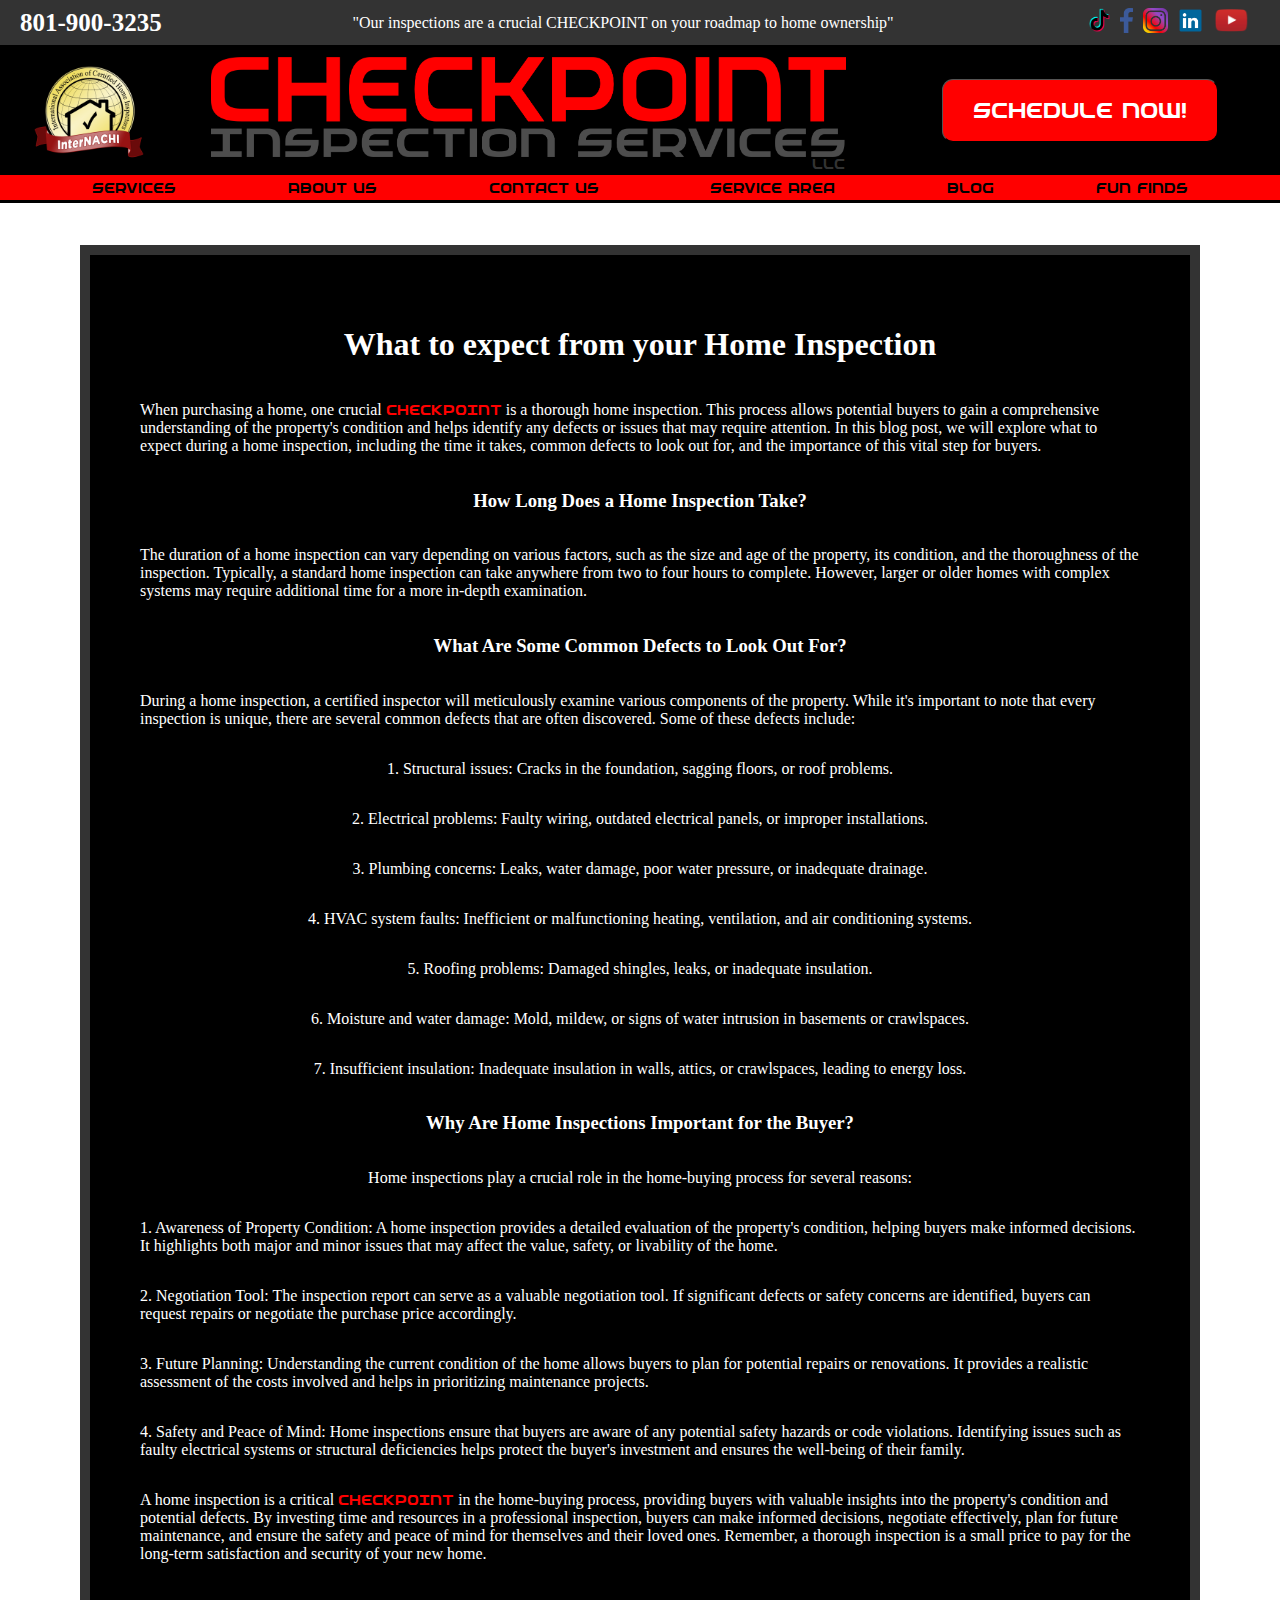
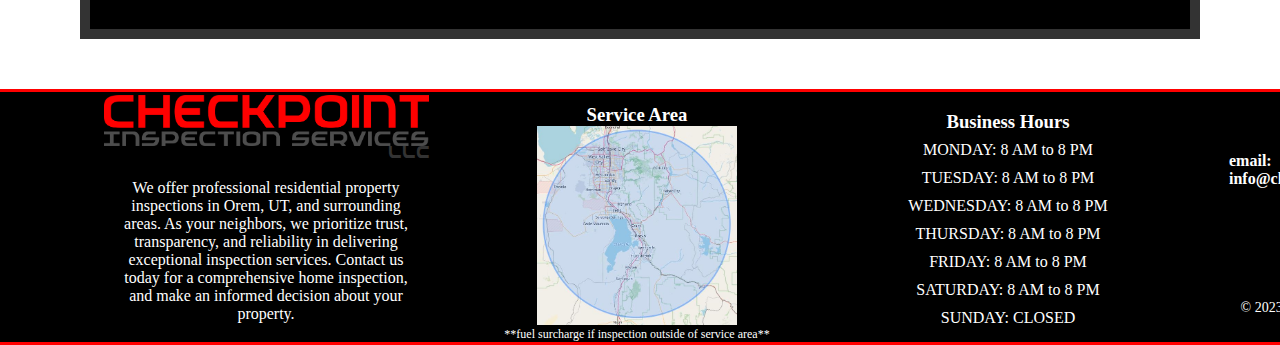
<file: what-to-expect.html>
<!DOCTYPE html>
<html>
  <head>
    <title>What to expect from your home inspection</title>
    <link rel="stylesheet" href="styles/index.css">
    <link rel="stylesheet" href="styles/what-to-expect.css">
    <link rel="stylesheet" href="general.css">
    <style>
      body {
        margin: 0;
        padding: 0;
      }
     </style>
  </head>
  <body>
   
    <div class="header">    
      <div class="waystocontact">
        
        <div class="pnum">
          <a href="tel:8019003235" class="pnum-link">
          801-900-3235</a>
        </div>

        <div class="quote">
          <p class="statement">"Our inspections are a crucial CHECKPOINT on your roadmap to home ownership"</p>
        </div>

        <div class="social">
          <a href="https://www.tiktok.com/@checkpoint.inspections?lang=en"
            target="_blank"><img class="tt-logo"
            src="pics/tt.png" title="TikTok"></a>

          <a href="https://www.facebook.com/profile.php?id=100092196590881"
            target="_blank"><img class="fb-logo"
            src="pics/fb.png" title="Facebook"></a> 

          <a href="https://www.instagram.com/checkpoint.inspections/"
            target="_blank"><img class="ig-logo"
            src="pics/ig.png" title="Instagram"></a>   

          <a href="https://www.linkedin.com/in/josh-bodwell-804843278/"
            target="_blank"><img class="lk-logo"
            src="pics/lk.png" title="LinkedIn"></a>
            
          <a href="https://www.youtube.com/channel/UC1xV_QbLe4kOUY8e187F82g"
            target="_blank"><img class="yt-logo"  
            src="pics/yt.png" title="YouTube"></a>    
        </div>
      </div>
      
      <div class="back-logo">
        <div class="seal">
          <img class="internachi" src="pics/certifiedr (1).png">
        </div>   
        <div class="logo">
          <a href="index.html">
            <img class="home-logo" src="pics/wordedlogo.png" title="Home">
          </a>

        <div class="llc">
          <p class="llch">llc</p>
        </div>  

        </div>
        <div class="sch-butt">  
          <div class="button">
           <a href="schedule.html">
              <button class="schedulenow">
              Schedule NOW!
              </button></a>
          </div>
        </div>
      </div>  

      <div class="navigation">
        <a href="services.html" class="services" title="Services">Services</a>
        <a href="about.html" class="about" title="About Us">About Us</a>
        <a href="contact.html" class="contact" title="Contact Us">Contact Us</a>
        <a href="servicearea.html" class="service-area" title="Service Area">Service Area</a>
        <a href="blog.html" class="blog" title="Blog">blog</a>
        <a href="funfinds.html" class="funfinds" title="funfinds">fun finds</a>
      </div>
    </div>

    <div class="bback">
      <div class="expect-blog">
        <h1> What to expect from your Home Inspection</h1>
        <p>When purchasing a home, one crucial <span style="font-family: fs; color: #ff0000">CHECKPOINT</span> is a thorough home inspection. This process 
        allows potential buyers to gain a comprehensive understanding of the property's condition 
        and helps identify any defects or issues that may require attention. In this blog post, we 
        will explore what to expect during a home inspection, including the time it takes, common 
        defects to look out for, and the importance of this vital step for buyers.</p>

        <h3>How Long Does a Home Inspection Take?</h3>
        <p>The duration of a home inspection can vary depending on various factors, such as the size 
        and age of the property, its condition, and the thoroughness of the inspection. Typically, 
        a standard home inspection can take anywhere from two to four hours to complete. However, 
        larger or older homes with complex systems may require additional time for a more in-depth 
        examination.</p>

        <h3>What Are Some Common Defects to Look Out For?</h3>
        <p>During a home inspection, a certified inspector will meticulously examine various components 
        of the property. While it's important to note that every inspection is unique, there are 
        several common defects that are often discovered. Some of these defects include:</p>

        <p>1. Structural issues: Cracks in the foundation, sagging floors, or roof problems.</p>
        <p>2. Electrical problems: Faulty wiring, outdated electrical panels, or improper installations.</p>
        <p>3. Plumbing concerns: Leaks, water damage, poor water pressure, or inadequate drainage.</p>
        <p>4. HVAC system faults: Inefficient or malfunctioning heating, ventilation, and air conditioning systems.</p>
        <p>5. Roofing problems: Damaged shingles, leaks, or inadequate insulation.</p>
        <p>6. Moisture and water damage: Mold, mildew, or signs of water intrusion in basements or crawlspaces.</p>
        <p>7. Insufficient insulation: Inadequate insulation in walls, attics, or crawlspaces, leading to energy loss.</p>

        <h3>Why Are Home Inspections Important for the Buyer?</h3>
        <p>Home inspections play a crucial role in the home-buying process for several reasons:</p>

        <p>1. Awareness of Property Condition: A home inspection provides a detailed evaluation of the 
        property's condition, helping buyers make informed decisions. It highlights both major and 
        minor issues that may affect the value, safety, or livability of the home.</p>

        <p>2. Negotiation Tool: The inspection report can serve as a valuable negotiation tool. If 
        significant defects or safety concerns are identified, buyers can request repairs or 
        negotiate the purchase price accordingly.</p>

        <p>3. Future Planning: Understanding the current condition of the home allows buyers to plan 
        for potential repairs or renovations. It provides a realistic assessment of the costs 
        involved and helps in prioritizing maintenance projects.</p>

        <p>4. Safety and Peace of Mind: Home inspections ensure that buyers are aware of any potential 
        safety hazards or code violations. Identifying issues such as faulty electrical systems or 
        structural deficiencies helps protect the buyer's investment and ensures the well-being of 
        their family.</p>

        <p>A home inspection is a critical <span style="font-family: fs; color: #ff0000">CHECKPOINT</span> in the home-buying process, providing buyers with 
        valuable insights into the property's condition and potential defects. By investing time and 
        resources in a professional inspection, buyers can make informed decisions, negotiate 
        effectively, plan for future maintenance, and ensure the safety and peace of mind for 
        themselves and their loved ones. Remember, a thorough inspection is a small price to pay 
        for the long-term satisfaction and security of your new home.</p>  
      </div>
    </div> 

    <footer>
      <div class="footer-container">
        <div class="footer-one">
          <img class="logo-footer" src="pics/wordedlogo.png">
          <p class="llcf">llc</p>
          <p class="closer">We offer professional residential property inspections in 
            Orem, UT, and surrounding areas. As your neighbors, we prioritize 
            trust, transparency, and reliability in delivering exceptional 
            inspection services. Contact us today for a comprehensive home 
            inspection, and make an informed decision about your property.</p>
          
        </div>

        <div class="footer-four">
          <h3 class="area">Service Area</h3>
          <img class="map"src="pics/map.JPG">
          <p class="fuel-surcharge">
            **fuel surcharge if inspection outside of service area**
          </p>
        </div>

        
        <div class="footer-three">
          <h3 class="business">Business Hours</h3>
          <p class="hours">MONDAY: 8 AM to 8 PM</p>
          <p class="hours">TUESDAY: 8 AM to 8 PM</p>
            <p class="hours">WEDNESDAY: 8 AM to 8 PM</p>
              <p class="hours">THURSDAY: 8 AM to 8 PM</p>
                <p class="hours">FRIDAY: 8 AM to 8 PM</p>
                  <p class="hours">SATURDAY: 8 AM to 8 PM</p>
                    <p class="hours">SUNDAY: CLOSED</p>
        </div>
        
        <div class="footer-two">
          <h3 class="contactus">Contact Us</h3>
          
            <a class="mail" href="mailto:info@checkpointinspectionservices.com">
            email: info@checkpointinspectionservices.com</a>
          
          <a href="tel:8019003235" class="tel-link">801-900-3235</a>
        
          <div class="socialmedia-footer">
            <a href="https://www.tiktok.com/@checkpoint.inspections?lang=en"
              target="_blank"><img class="ttfoot-logo"
              src="pics/tt.png" title="TikTok"></a>
            <a href="https://www.facebook.com/profile.php?id=100092196590881"
              target="_blank"><img class="fbfoot-logo"
              src="pics/fb.png" title="Facebook"></a>
            <a href="https://www.instagram.com/checkpoint.inspections/"
              target="_blank"><img class="igfoot-logo"
              src="pics/ig.png" title="Instagram"></a> 
            <a href="https://www.linkedin.com/in/josh-bodwell-804843278/"
              target="_blank"><img class="lkfoot-logo"
              src="pics/lk.png" title="LinkedIn"></a>
            <a href="https://www.youtube.com/channel/UC1xV_QbLe4kOUY8e187F82g"
              target="_blank"><img class="y-t-logo"  
              src="pics/yt.png" title="YouTube"></a>
            </a>
          </div>
          <p class="copyright">&copy; 2023 Checkpoint Inspection Services LLC. All rights reserved.</p>
        </div>  
      </div>
    </footer>
  </body>
</html>
</file>
<file: styles/index.css>
.header {
  position: fixed;
  top: 0;
  left: 0;
  right: 0;
  height: 213px;
  z-index: 999;
}

.waystocontact {
  background-color: #333333;
  height: 45px;
  display: flex;
  flex-direction: row;
  justify-content: center;
  align-items: center;
}

.pnum-link {
  margin-left: 20px;
  display: flex;
  color: white;
  text-decoration: none;
  font-size: 25px;
  font-weight: bold;
}  

.quote {
  display: flex;
  flex: 1;
  justify-content: center;

}

.statement {
  color: white;
  padding-right: 30px;
  padding-left: 30px;
}

.social {
  display: flex;
}


.tt-logo {
  height: 25px;
  cursor: pointer;
  padding-left: 5px;
  padding-right: 5px;
}

.fb-logo {
  height: 25px;
  cursor: pointer;
  padding-left: 5px;
  padding-right: 5px;
}

.ig-logo {
  height: 25px;
  cursor: pointer;
  padding-left: 5px;
  padding-right: 5px;
}

.lk-logo {
  height: 25px;
  cursor: pointer;
  padding-left: 5px;
  padding-right: 5px;
}

.yt-logo {
  height: 25px;
  cursor: pointer;
  padding-left: 5px;
  padding-right: 30px;
}

.back-logo {
  background-color: black;
  height: 130px;
  display: flex;
  justify-content: center;
  align-items: center;
  
}

.seal {
  display: flex;
  flex: auto;
  justify-content: center;
  align-items: center;
}

.internachi {
  height: 110px;
  }

.logo {
  display: flex;
  flex-direction: column;
  justify-content: center;
  align-items: center;
  flex:content;
}

.home-logo {
  height: 100px;
  padding-top: 25px;
}

.llc {
  display: flex;
  flex: auto;
  padding-left: 600px;
}

.llch {
  font-family: fs;
  color: #333333;
  margin-top: -6px;
}

.sch-butt {
  display: flex;
  flex-basis: 400px;
  justify-content: center;
  align-items: center;
}

.schedulenow {
  font-family: fs;
  font-size: 25px;
  color: white;
  background-color: #ff0000;
  padding-top: 17px;
  padding-bottom: 17px;
  padding-left: 30px;
  padding-right: 30px;
  border-radius: 11px;
  border-width: 1px;
  cursor: pointer;
}

.navigation {
  background-color: #ff0000;
  height: 25px;
  display: flex;
  justify-content: space-evenly;
  align-items: center;
  border-bottom: solid 3px black;
}

.services {
  color: black;
  font-family: fs;
  text-decoration: none;
  margin-right: 10px;
}

.about {
  color: black;
  font-family: fs;
  text-decoration: none;
  margin-left: 10px;
  margin-right: 10px;
}

.contact {
  color: black;
  font-family: fs;
  text-decoration: none;
  margin-left: 10px;
  margin-right: 10px;
}

.service-area {
  color: black;
  font-family: fs;
  text-decoration: none;
  margin-left: 10px;
  margin-right: 10px;
}

.blog {
  color: black;
  font-family: fs;
  text-decoration: none;
  margin-left: 10px;
}

.funfinds {
  color: black;
  font-family: fs;
  text-decoration: none;
  margin-left: 10px;
}

.cover-photo {
  position: relative;
  display: inline-block;
  margin-top: 190px;
  width: 1700px;
}

.cover {
  max-width: 100%;
}

.button-container {
  position: absolute;
  top: 90%;
  left: 50%;
  transform: translate(-50%, -50%);
}

.button-container button {
  margin: 10px;
}


.callnow {
  font-family: fs;
  font-size: 25px;
  color: white;
  background-color: #ff0000;
  padding-top: 17px;
  padding-bottom: 17px;
  padding-left: 30px;
  padding-right: 30px;
  border-radius: 11px;
  border-width: 1px;
  cursor: pointer;
}

.emailnow {
  font-family: fs;
  font-size: 25px;
  color: white;
  background-color: #ff0000;
  padding-top: 17px;
  padding-bottom: 17px;
  padding-left: 30px;
  padding-right: 30px;
  border-radius: 11px;
  border-width: 1px;
  cursor: pointer;
}

.wwiw {
  text-align: center;
  color: #ff0000;
  font-family: fs;
  margin-top: 50px;
}

.whatandwhy {
  display: flex;
  flex-direction: column;
  background-color: #333333;
  width: 1700px;
  margin-top: 50px;
  height: auto;
  margin-bottom: 50px;
  border-top: solid 3px #ff0000;
  border-bottom: solid 3px #ff0000;
}

.question {
  color:  white;
  margin-left: 50px;
  font-size: 20px;
  font-weight: bold;
}

.what {
 font-size: 16px;
 color: white;
 margin-left: 50px;
 margin-right: 200px;
}

.middle7 {
  display: flex;
  flex-direction: row;
  margin-top: 50px;
}

.left-wwiw {
  display: flex;
  flex-direction: column;
  margin-right: 50px;
  margin-left: 50px;
}
.graphinfo {
  display: flex;
  flex-direction: column;
}
.infograph {
  display: flex;
  width: 675px;
  height: auto;
  margin-right: 100px;
  border: solid 10px black;
}

.pp {
  color:white;
  margin-top: 0;
  margin-bottom: 16px;
}

.inex {
  color:white;
  margin-bottom: 8px;
  font-size: 20px;
  font-weight: bold;
}
.hvac{
  color:white;
  margin-bottom: 8px;
  font-size: 20px;
  font-weight: bold;
}
.slab{
  color:white;
  margin-bottom: 8px;
  font-size: 20px;
  font-weight: bold;
}
.fire{
  color:white;
  margin-bottom: 8px;
  font-size: 20px;
  font-weight: bold;
}
.roof{
  color:white;
  margin-bottom: 8px;
  font-size: 20px;
  font-weight: bold;
}
.elec{
  color:white;
  margin-bottom: 8px;
  font-size: 20px;
  font-weight: bold;
}
.plum{
  color:white;
  margin-bottom: 8px;
  font-size: 20px;
  font-weight: bold;
}

.ppp {
  color: white;
  margin-top: 24px;
  margin-left: 50px;
  margin-right: 200px;
}

.btn {
  display: flex;
  justify-content: center;
  margin-top: 20px;
}

.footer-container {
  background-color: #000000;
  height: 250px;
  width: 1700px;
  display: flex;
  flex-direction: row;
  justify-content: space-evenly;
  align-items: stretch;
  border-top: solid 3px #ff0000;
  border-bottom: solid 3px #ff0000;
}

.footer-one {
  
  width: 300px;
  height: 250px;
  margin-left: 45px;
  display: flex;
  flex-direction: column;
  justify-content: center;
  align-items: center;
  
}

.logo-footer {
  width: 325px;
  height: auto;
  margin-bottom: 0px;
}

.llcf {
  display: flex;
  color: #333333;
  font-family: fs;
  font-size: 20px;
  margin-top: -5px;
  margin-bottom: 0;
  margin-left: 285px;
  text-align: end;
  }
.closer {
  color: white;
  text-align: center;
}

.copyright {
  color: white;
  display: flex;
  text-align: center;
  margin-top: 10px;
  margin-bottom: 10px;
  font-size: 14px;
}

.footer-two {
  width: 300px;
  height: 250px;
  display: flex;
  flex-direction: column;
  justify-content: space-between;
  align-items: center;
  padding-right: 100px;
}

.contactus {
  color: white;
  margin-bottom: 0px;
  margin-top: 20px;
}

.mail {
  color: white;
  text-decoration: none;
  font-weight: bold;
}


.tel-link {
  color: white;
  font-family: Arial, Helvetica, sans-serif;
  text-decoration: none;
  font-weight: bold;
}

.ttfoot-logo {
  height: 25px;
  cursor: pointer;
  margin-right: 5px;

}

.fbfoot-logo {
  height: 25px;
  cursor: pointer;
  margin-right: 5px;
  margin-left: 5px;
 
}

.igfoot-logo {
  height: 25px;
  cursor: pointer;
  margin-right: 5px;
  margin-left: 5px;
}

.lkfoot-logo {
  height: 25px;
  cursor: pointer;
  margin-right: 5px;
  margin-left: 5px;
}
.y-t-logo {
  height: 25px;
  cursor: pointer;
  margin-left: 5px;
}

.business {
  color: white;
  margin-bottom: 3px;
}

.hours { 
  margin: 5px;
  color: white;
}


.footer-three {
  width: 300px;
  height: 250px;
  display: flex;
  flex-direction: column;
  align-items: center;
}

.footer-four {
  width: 300px;
  height: 250px;
  display: flex;
  flex-direction: column;
  align-items: center;
}

.area {
  color: white;
  margin-bottom: 0px;
  margin-top: 12px;
}

.map {
  width: 200px;
  height: auto;
  margin-top: 0px;
}

.fuel-surcharge {
  color: white;
  margin-top: 2px; 
  font-size: 12px;
}
</file>
<file: styles/checkpoints-for-first-time-home-buyers.css>
.bback {
  display: flex;
  justify-content: center;
}
.checkpoints {
  display: flex;
  flex-direction: column;
  justify-content: center;
  align-items: center;
  background-color: black;
  color: white;
  border: solid 10px #333333;
  width: 1000px;
  height: auto;
  padding: 50px;
  margin-top: 245px;
  margin-bottom: 50px;
 }

 .milestones {
  width: 900px;
  height: auto;
  margin-top: 45px;
  margin-bottom: 45px;
 }
</file>
<file: general.css>
@font-face {
  font-family: fs;
  src: url(fonts/federalservice.ttf)
}

@font-face {
  font-family: aaf;
  src:url(fonts/aAffirmation.ttf)
}
</file>
<file: styles/contact.css>
.contact-back {
  display: flex;
  justify-content: center;
  align-items: center;
  height: 200px;
  width: 1700px;
  background-color: #ff0000;
  border-top: solid 10px black;
  border-bottom: solid 10px black;
  margin-top: 445px;
  margin-bottom: 200px;
}

.black-box-message {
  display: flex;
  flex-direction: column;
  align-items: center;
  justify-content: center;
  height: 500px;
  width: 500px;
  background-color: #333333;
  border: solid 10px black;
  color: white;
}
      
.submit-btn {
  font-family: fs;
  font-size: 25px;
  background-color: #ff0000;
  color: white;
  margin-top: 20px;
  padding: 10px 20px;
  border-radius: 11px;
  border: none;
  cursor: pointer;
}
      
.submit-btn:hover {
  background-color: #990000;
}
      
.form-groups {
  display: flex;
  margin-bottom: 20px;
  width: 385px;
  }
      
.form-groups label {
  width: 30%;
  margin-right: 10px;
}
      
.form-groups input,
.form-groups textarea {
  padding: 8px;
  border-radius: 5px;
  border: 1px solid #ccc;
  box-sizing: border-box;
  width: 100%; 
  resize: none; 
}
</file>
<file: styles/funfinds.css>
.under-construction {
  display: flex;
  justify-content: center;
}

.ucontruction {
  display: flex;
  font-family: fs;
  color: #ff0000;
  font-size: 100px;
  margin-top: 245px;
}
</file>
<file: styles/licensing.css>
.bback {
  display: flex;
  justify-content: center;
}
.licensing-blog {
  display: flex;
  flex-direction: column;
  justify-content: center;
  align-items: center;
  background-color: black;
  color: white;
  border: solid 10px #333333;
  width: 1000px;
  height: auto;
  padding: 50px;
  margin-top: 245px;
  margin-bottom: 50px;
 }
</file>
<file: styles/pass-fail.css>
.bback {
  display: flex;
  justify-content: center;
}
.pass-fail {
  display: flex;
  flex-direction: column;
  justify-content: center;
  align-items: center;
  background-color: black;
  color: white;
  border: solid 10px #333333;
  width: 1000px;
  height: auto;
  padding: 50px;
  margin-top: 245px;
  margin-bottom: 50px;
 }
</file>
<file: styles/schedule.css>
.request {
  margin-top: 245px;
  color: #ff0000;
  font-family: fs;
  text-align: center;
}

.contact-background {
  margin-bottom: 50px;
  display: flex;
  justify-content: space-evenly;
  width: 1700px;
  height: 775px;
  background-color: #ff0000;
  border-top: solid 10px black;
  border-bottom: solid 10px black;
}

.black-box-schedule {
  display:flex;
  flex-direction: column;
  align-items: center;
  justify-content: center;
  height: 575px;
  width: 600px;
  background-color: black;
  border: solid 10px #333333;
  color: white;
  margin-top: 100px;
}

.sch-logo {
  height: 40px;
  margin-bottom: 20px;
}

.property {
  display: flex;
  justify-content: center;
}

.form-groupl {
  display: flex;
  align-items: center;
  justify-content: space-between;
  margin-bottom: 10px;
}


.form-group {
  display: flex;
  align-items: center;
  justify-content: space-between;
  margin-bottom: 10px;
}

label {
  width: 180px; /* Adjust the width as needed */
}

input[type="text"],
input[type="email"],
input[type="tel"],
input[type="date"] {
  width: 300px; /* Adjust the width as needed */
}

.submit-btn {
  font-family: fs;
  font-size: 25px;
  background-color: #ff0000;
  color: white;
  margin: 0 auto;
  display: block;
  border-color: white;
  padding-top: 17px;
  padding-bottom: 17px;
  padding-left: 30px;
  padding-right: 30px;
  border-radius: 11px;
  border-width: 1px;
  cursor: pointer;
}

.submit-btn:hover {
  background-color: #990000;
}
</file>
<file: styles/servicearea.css>
.map-back {
  display: flex;
  justify-content: center;
  align-items: center;
  height: 200px;
  width: 1700px;
  background-color: #ff0000;
  border-top: solid 10px black;
  border-bottom: solid 10px black;
  margin-top: 445px;
  margin-bottom: 200px;
}

.operation {
  display: flex;
  margin-left: 50px;
  margin-right: 225px;
  color: white;
}

.map {
  display:flex;
  flex: 1;
  justify-content: center;
  
}

.perimeter {
  display:flex;
  margin-left: 225px;
  margin-right: 50px; 
  color: white;
}
</file>
<file: styles/services.css>
.servicesp {
  margin-top: 240px;
  font-family: fs;
  color: #ff0000;
  text-align: center;
}

.standard-box {
  margin-top: 10px;
  background-color: #ff0000;
  height: 250px;
  width: 1700px;
  display: flex;
  align-items: center;
}

.img-l1 {
  display: flex;
  height: 225px;
  width: auto;
  margin-left: 50px;
  padding: 12px;
  border: solid 10px #333333;
}

.info-box1 { 
  background-color: #333333;
  height: 231px;
  width: 1225px;
  display: flex;
  justify-content: center;
  flex-direction: row;
}

.title {
  display: flex;
  color:  white;
  font-size: 25px;
  justify-content: center;
  margin-top: 15px;
  margin-bottom: 15px;
}

.paragraph {
  color: white;
  margin-bottom: 0px;
}

.img-r1 {
  display: flex;
  height: 225px;
  width: auto;
 
  margin-right: 100px;
  padding: 12px;
  border: solid 10px #333333;
}

.button {
  display: flex;
  justify-content: center;
  align-content: center;
  margin-top: 15px;
}

.schedulenow {
  font-family: fs;
  font-size: 25px;
  color: white;
  background-color: #ff0000;
  border-color: white;
  padding-top: 17px;
  padding-bottom: 17px;
  padding-left: 30px;
  padding-right: 30px;
  border-radius: 11px;
  border-width: 1px;
  cursor: pointer;
  padding-right: 20px;
}

.standard-box2 {
  background-color: #333333;
  height: 250px;
  width: 1700px;
  display: flex;
  align-items: center;
  margin-top: 75px;
}

.img-l2 {
  display: flex;
  height: 225px;
  width: auto;
  margin-left: 50px;
  padding: 12px;
  border: solid 10px #ff0000;
}

.info-box2 { 
  background-color: #ff0000;
  height: 231px;
  width: 1225px;
  display: flex;
  justify-content: center;
  flex-direction: row;
}

.img-r2 {
  display: flex;
  height: 225px;
  width: auto;
  margin-right: 100px;
  padding: 12px;
  border: solid 10px #ff0000;
}

.standard-box3 {
  background-color: #ff0000;
  height: 250px;
  width: 1700px;
  display: flex;
  align-items: center;
  margin-top: 75px;
}

.img-l3 {
  display: flex;
  height: 225px;
  width: auto;
  margin-left: 50px;
  padding: 12px;
  border: solid 10px black;
}

.info-box3 { 
  background-color: black;
  height: 231px;
  width: 1225px;
  display: flex;
  justify-content: center;
  flex-direction: row;
}
.img-r3 {
  display: flex;
  height: 225px;
  width: auto;
  margin-right: 100px;
  padding: 12px;
  border: solid 10px black;
}

.standard-box4 {
  background-color: black;
  height: 250px;
  width: 1700px;
  display: flex;
  align-items: center;
  margin-top: 75px;
}

.img-l4 {
  display: flex;
  height: 225px;
  width: auto;
  margin-left: 50px;
  padding: 12px;
  border: solid 10px #333333;
}

.info-box4 { 
  background-color: #333333;
  height: 231px;
  width: 1225px;
  display: flex;
  justify-content: center;
  flex-direction: row;
}

.img-r4 {
  display: flex;
  height: 225px;
  width: auto;
  margin-right: 100px;
  padding: 12px;
  border: solid 10px #333333;
}

.standard-box5 {
  background-color: black;
  height: 250px;
  width: 1700px;
  display: flex;
  align-items: center;
  margin-top: 75px;
  margin-bottom: 75px;
}

.img-l5 {
  display: flex;
  height: 225px;
  width: auto;
  margin-left: 100px;
  padding: 12px;
  border: solid 10px #ff0000;
}

.info-box5 { 
  background-color: #ff0000;
  height: 231px;
  width: 1225px;
  display: flex;
  justify-content: center;
  flex-direction: row;
}

.img-r5 {
  display: flex;
  height: 225px;
  width: auto;
  margin-right: 150px;
  padding: 12px;
  border: solid 10px #ff0000;
}
</file>
<file: styles/what-to-expect.css>
.bback {
  display: flex;
  justify-content: center;
}
.expect-blog {
  display: flex;
  flex-direction: column;
  justify-content: center;
  align-items: center;
  background-color: black;
  color: white;
  border: solid 10px #333333;
  width: 1000px;
  height: auto;
  padding: 50px;
  margin-top: 245px;
  margin-bottom: 50px;
 }
</file>
